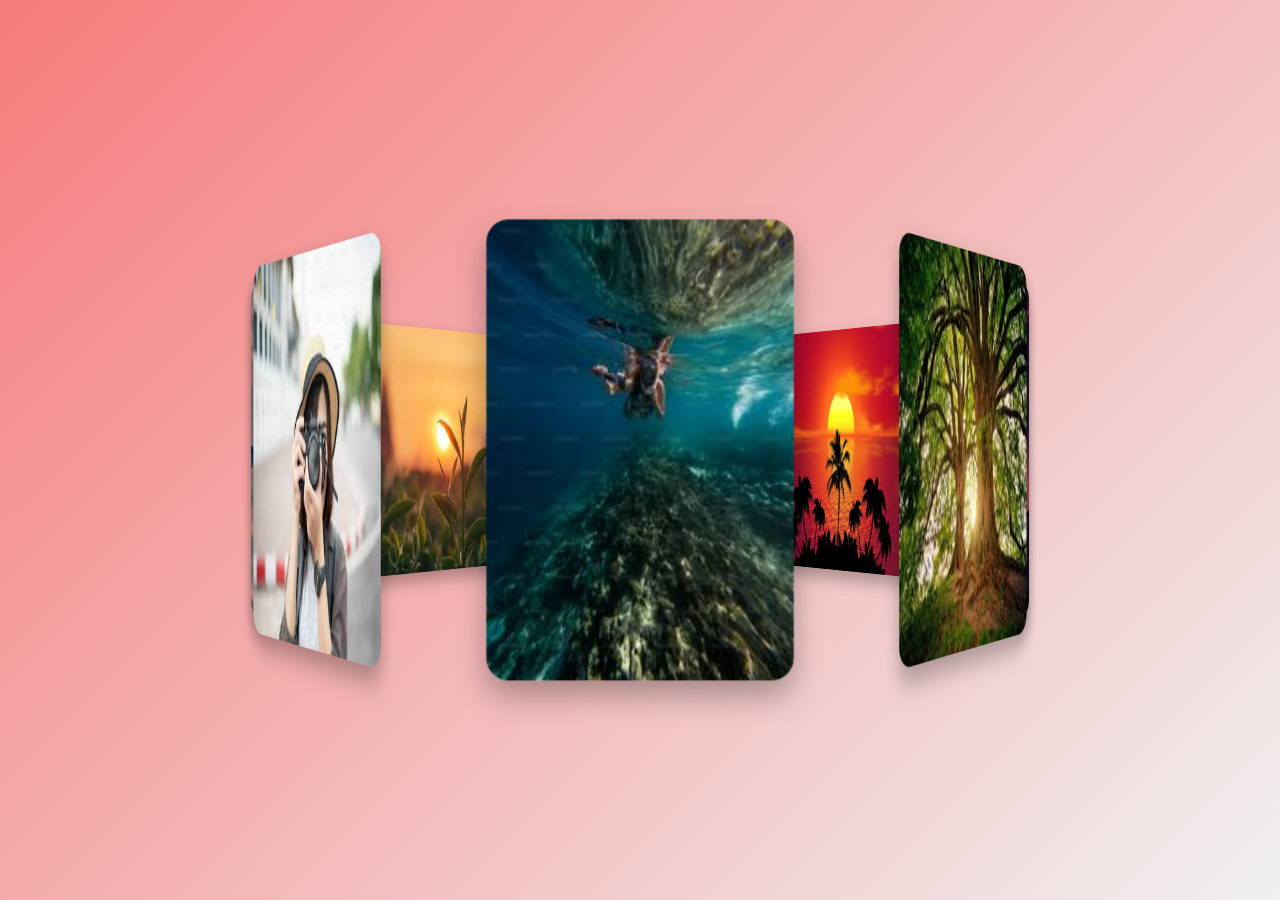
<file: projects/3dimg.html>
<!DOCTYPE html>
<html>
<head>
    <style>
        * {
            margin: 0;
            padding: 0;
            box-sizing: border-box;
        }

        body {
            display: flex;
            justify-content: center;
            align-items: center;
            height: 100vh;
            background: linear-gradient(135deg, #f77b7b, #f0f0f0);
        }

        .container {
            position: relative;
            width: 300px;
            height: 350px;
            perspective: 1000px;
        }

        .gallery {
            width: 100%;
            height: 100%;
            position: absolute;
            transform-style: preserve-3d;
            animation: rotate 20s infinite linear;
        }

        @keyframes rotate {
            from {
                transform: rotateY(0deg);
            }
            to {
                transform: rotateY(360deg);
            }
        }

        .gallery span {
            position: absolute;
            width: 200px;
            height: 300px;
            left: 50%;
            top: 50%;
            transform-origin: center;
            transform: translate(-50%, -50%) rotateY(calc(var(--i) * 45deg)) translateZ(350px);
            transition: transform 0.5s;
        }

        .gallery span img {
            width: 100%;
            height: 100%;
            border-radius: 15px;
            box-shadow: 0 10px 20px rgba(0, 0, 0, 0.3);
        }

        .gallery span:hover {
            transform: translate(-50%, -50%) rotateY(calc(var(--i) * 45deg)) translateZ(400px) scale(1.1);
        }

        /* responsive */
        @media (max-width: 768px) {
  .container {
    width: 250px;
    height: 300px;
  }

  .gallery span {
    width: 150px;
    height: 220px;
    transform: translate(-50%, -50%) rotateY(calc(var(--i) * 45deg)) translateZ(250px);
  }

  .gallery span:hover {
    transform: translate(-50%, -50%) rotateY(calc(var(--i) * 45deg)) translateZ(280px) scale(1.05);
  }
}

@media (max-width: 480px) {
  .container {
    width: 200px;
    height: 260px;
  }

  .gallery span {
    width: 120px;
    height: 180px;
    transform: translate(-50%, -50%) rotateY(calc(var(--i) * 45deg)) translateZ(200px);
  }

  .gallery span:hover {
    transform: translate(-50%, -50%) rotateY(calc(var(--i) * 45deg)) translateZ(230px) scale(1.05);
  }
}


    </style>
</head>
<body>

    <div class="container">
        <div class="gallery">
            <span style="--i:1;"><img src="../imgs/img1.jpeg" alt="Image 1"></span>
            <span style="--i:2;"><img src="../imgs/img2.jpeg" alt="Image 2"></span>
            <span style="--i:3;"><img src="../imgs/img3.jpeg" alt="Image 3"></span>
            <span style="--i:4;"><img src="../imgs/img4.webp" alt="Image 4"></span>
            <span style="--i:5;"><img src="../imgs/img5.jpeg" alt="Image 5"></span>
            <span style="--i:6;"><img src="../imgs/img6.jpeg" alt="Image 6"></span>
            <span style="--i:7;"><img src="../imgs/img7.jpeg" alt="Image 7"></span>
            <span style="--i:8;"><img src="../imgs/img8.jpeg" alt="Image 8"></span>
        </div>
    </div>

</body>
</html>
</file>
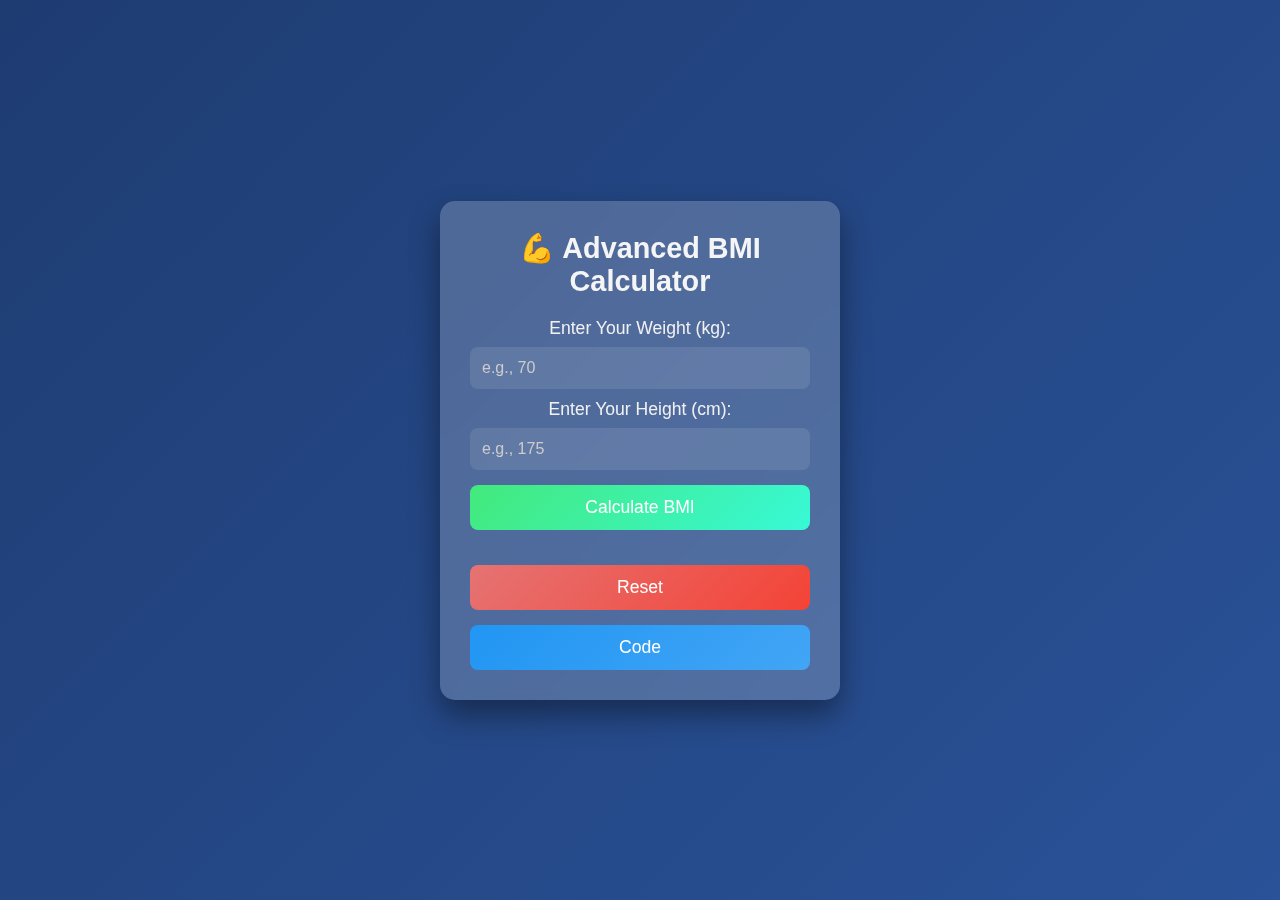
<file: projects/bmi.html>
<!DOCTYPE html>
<html lang="en">

<head>
    <meta charset="UTF-8">
    <meta name="viewport" content="width=device-width, initial-scale=1.0">
    <title>Advanced BMI Calculator</title>
    <style>
        /* Global Styles */
     /* Global Styles */
* {
    margin: 0;
    padding: 0;
    box-sizing: border-box;
    font-family: 'Arial', sans-serif;
}

body {
    height: 100vh;
    display: flex;
    justify-content: center;
    align-items: center;
    background: linear-gradient(135deg, #1e3c72, #2a5298);
}

/* Container */
.container {
    background: rgba(255, 255, 255, 0.2);
    backdrop-filter: blur(15px);
    border-radius: 15px;
    padding: 30px;
    width: 400px;
    box-shadow: 0 15px 30px rgba(0, 0, 0, 0.4);
    text-align: center;
    color: #f5f5f5;
}

/* Header */
h1 {
    margin-bottom: 20px;
    font-size: 1.8rem;
    color: #f5f5f5;
}

/* Form */
.bmi-form {
    margin-bottom: 20px;
}

label {
    font-size: 1.1rem;
    margin-top: 10px;
    display: block;
    color: #f1f1f1;
}

input {
    width: 100%;
    padding: 12px;
    margin-top: 8px;
    border: none;
    border-radius: 8px;
    background: rgba(255, 255, 255, 0.1);
    color: #fff;
    font-size: 1rem;
    outline: none;
    transition: all 0.3s ease;
}

input:focus {
    background: rgba(255, 255, 255, 0.2);
    box-shadow: 0 0 8px #64b5f6;
}

input::placeholder {
    color: #ccc;
}

/* Button */
.bmi-btn,
.reset-btn,
.goBackBtn,
.code-btn {
    width: 100%;
    padding: 12px;
    margin-top: 15px;
    border: none;
    border-radius: 8px;
    font-size: 1.1rem;
    cursor: pointer;
    transition: all 0.3s ease;
}

.bmi-btn {
    background: linear-gradient(135deg, #43e97b, #38f9d7);
    color: #fff;
}

.bmi-btn:hover {
    transform: translateY(-3px);
    background: linear-gradient(135deg, #38f9d7, #43e97b);
}

/* Reset Button */
.reset-btn {
    background: linear-gradient(135deg, #e57373, #f44336);
    color: #fff;
}

.reset-btn:hover {
    transform: translateY(-3px);
    background: linear-gradient(135deg, #ff6f61, #e53935);
}

/* Go Back Button */
.goBackBtn {
    background: linear-gradient(135deg, #3f51b5, #5c6bc0);
    color: white;
}

.goBackBtn:hover {
    background: linear-gradient(135deg, #5c6bc0, #3f51b5);
    transform: translateY(-3px);
}

/* Code Button */
.code-btn {
    background: linear-gradient(135deg, #2196f3, #42a5f5);
    color: white;
}

.code-btn:hover {
    background: linear-gradient(135deg, #64b5f6, #2196f3);
    transform: translateY(-3px);
}

/* Results */
.result-container {
    margin-top: 20px;
    padding: 20px;
    background: rgba(255, 255, 255, 0.1);
    border-radius: 10px;
    box-shadow: 0 8px 20px rgba(0, 0, 0, 0.3);
    display: none;
    opacity: 0;
    transition: opacity 0.5s ease-in-out;
}

.result {
    font-size: 1.5rem;
    margin-bottom: 10px;
    color: #fff;
}

.category {
    font-size: 1.2rem;
    font-weight: bold;
}

/* BMI Categories Colors */
.underweight {
    color: #ff9800;
}

.normal {
    color: #4caf50;
}

.overweight {
    color: #ffeb3b;
}

.obese {
    color: #f44336;
}

/* Fullscreen Overlay */
.overlay {
    position: fixed;
    top: 0;
    left: 0;
    width: 100%;
    height: 100%;
    background: rgba(0, 0, 0, 0.8);
    display: flex;
    justify-content: center;
    align-items: center;
    z-index: 999;
    display: none;
}

.popup {
    background: #0e0b20;
    padding: 30px;
    border-radius: 10px;
    box-shadow: 0 10px 30px rgba(0, 0, 0, 0.5);
    width: 80%;
    max-width: 700px;
    position: relative;
    color: #f5f5f5;
}

.close-btn {
    position: absolute;
    top: 10px;
    right: 10px;
    background: #f44336;
    color: white;
    border: none;
    padding: 10px 15px;
    cursor: pointer;
    border-radius: 5px;
    transition: background 0.3s ease;
}

.close-btn:hover {
    background: #e53935;
}

/* Code Block */
.code-block {
    background: #1f1f1f;
    color: #f1f1f1;
    padding: 15px;
    border-radius: 8px;
    margin-top: 10px;
    white-space: pre-wrap;
    max-height: 400px;
    overflow-y: auto;
    font-size: 0.9rem;
}

/* Copy Button */
.copy-btn {
    background: linear-gradient(135deg, #ff9800, #ffb74d);
    color: white;
    margin-left: 10px;
}

.copy-btn:hover {
    background: linear-gradient(135deg, #ffb74d, #ff9800);
}

/* Copy Message */
#copy-message {
    color: #4caf50;
    margin-top: 10px;
    display: none;
}

/* Responsive Design */
@media (max-width: 500px) {
    .container {
        width: 90%;
        padding: 20px;
    }

    .popup {
        width: 95%;
    }
}


/* Responsive Design */
@media (max-width: 768px) {
    .container {
        width: 90%;
        padding: 20px;
    }

    .bmi-form label,
    .bmi-form input,
    .bmi-btn,
    .reset-btn,
    .code-btn,
    .goBackBtn {
        font-size: 1rem;
    }

    .popup {
        width: 95%;
        padding: 20px;
    }

    .popup h2 {
        font-size: 1.2rem;
    }

    .code-block {
        font-size: 0.8rem;
        max-height: 300px;
    }

    .close-btn {
        padding: 8px 12px;
        font-size: 0.9rem;
    }

    .result {
        font-size: 1.2rem;
    }

    .category {
        font-size: 1rem;
    }
}

@media (max-width: 400px) {
    .bmi-btn,
    .reset-btn,
    .code-btn,
    .goBackBtn {
        padding: 10px;
    }

    .result-container {
        padding: 15px;
    }

    .container {
        padding: 15px;
    }

    .popup {
        padding: 15px;
    }

    .code-block {
        padding: 10px;
    }
}

    </style>
</head>

<body>

    <div class="container">
        <h1>💪 Advanced BMI Calculator</h1>
        <div class="bmi-form">
            <label for="weight">Enter Your Weight (kg):</label>
            <input type="number" id="weight" placeholder="e.g., 70" min="1">

            <label for="height">Enter Your Height (cm):</label>
            <input type="number" id="height" placeholder="e.g., 175" min="1">

            <button class="bmi-btn" onclick="calculateBMI()">Calculate BMI</button>
        </div>

        <div class="result-container" id="result-container">
            <div id="result" class="result">Your BMI will appear here...</div>
            <div id="category" class="category"></div>
        </div>

        <button class="reset-btn" onclick="resetForm()">Reset</button>
        <div>
           
            <button class="btn code-btn" onclick="event.stopPropagation(); showCodePopup('navbar')">Code</button>
       

        </div>
    </div>

    
 <!-- Fullscreen Overlay -->
 <div id="overlay" class="overlay">
    <div class="popup" id="popup">
        <button class="close-btn" onclick="closePopup()">Close</button>
        <div class="popup-content" id="popup-content"></div>
    </div>
</div>

    <script>
        // Calculate BMI and Show Result
        function calculateBMI() {
            const weight = parseFloat(document.getElementById('weight').value);
            const height = parseFloat(document.getElementById('height').value);

            if (!weight || !height || weight <= 0 || height <= 0) {
                alert('⚠️ Please enter valid positive values for weight and height.');
                return;
            }

            // BMI Calculation Formula
            const heightInMeters = height / 100;
            const bmi = (weight / (heightInMeters * heightInMeters)).toFixed(2);

            // Get Result Elements
            const resultContainer = document.getElementById('result-container');
            const result = document.getElementById('result');
            const category = document.getElementById('category');

            // Display BMI and Category
            result.innerHTML = `Your BMI: <strong>${bmi}</strong>`;
            resultContainer.style.display = 'block';
            setTimeout(() => resultContainer.style.opacity = '1', 100);

            // Determine BMI Category
            if (bmi < 18.5) {
                category.innerHTML = `⚠️ Underweight!`;
                category.className = 'category underweight';
            } else if (bmi >= 18.5 && bmi < 24.9) {
                category.innerHTML = `✅ Normal Weight!`;
                category.className = 'category normal';
            } else if (bmi >= 25 && bmi < 29.9) {
                category.innerHTML = `⚠️ Overweight!`;
                category.className = 'category overweight';
            } else {
                category.innerHTML = `⚠️ Obese!`;
                category.className = 'category obese';
            }
        }

        // Reset Form and Results
        function resetForm() {
            document.getElementById('weight').value = '';
            document.getElementById('height').value = '';
            const resultContainer = document.getElementById('result-container');
            resultContainer.style.opacity = '0';
            setTimeout(() => {
                resultContainer.style.display = 'none';
            }, 300);
        }
    </script>
<script>
    let codeSnippet = '';

    // Show Project Info in Fullscreen Overlay
    function showPopup(title, type) {
        let content = '';
        if (type === 'navbar') {
            content = `
                <h2>Project: ${title}</h2>
                <nav style="background: #333; padding: 10px;">
                    <a href="#" style="color: white; margin-right: 10px;">Home</a>
                    <a href="#" style="color: white; margin-right: 10px;">About</a>
                    <a href="#" style="color: white;">Contact</a>
                </nav>
                <p style="margin-top: 20px;">This is a simple navbar project using HTML and CSS.</p>
            `;
        }
        document.getElementById('popup-content').innerHTML = content;
        document.getElementById('overlay').style.display = 'flex';
    }

    // Show Code in Fullscreen Overlay with Copy Button
    function showCodePopup(type) {
        if (type === 'navbar') {
            codeSnippet = `
              <!DOCTYPE html>
<html lang="en">

<head>
    <meta charset="UTF-8">
    <meta name="viewport" content="width=device-width, initial-scale=1.0">
    <title>Advanced BMI Calculator</title>
    <style>
        /* Global Styles */
        * {
            margin: 0;
            padding: 0;
            box-sizing: border-box;
            font-family: 'Arial', sans-serif;
        }

        body {
            height: 100vh;
            display: flex;
            justify-content: center;
            align-items: center;
            background: linear-gradient(135deg, #1f4037, #99f2c8);
        }

        /* Container */
        .container {
            background: rgba(255, 255, 255, 0.15);
            backdrop-filter: blur(15px);
            border-radius: 15px;
            padding: 30px;
            width: 400px;
            box-shadow: 0 15px 30px rgba(0, 0, 0, 0.5);
            text-align: center;
            color: #fff;
        }

        /* Header */
        h1 {
            margin-bottom: 20px;
            font-size: 1.8rem;
        }

        /* Form */
        .bmi-form {
            margin-bottom: 20px;
        }

        label {
            font-size: 1.1rem;
            margin-top: 10px;
            display: block;
        }

        input {
            width: 100%;
            padding: 12px;
            margin-top: 8px;
            border: none;
            border-radius: 8px;
            background: rgba(255, 255, 255, 0.2);
            color: #fff;
            font-size: 1rem;
            outline: none;
            transition: all 0.3s ease;
        }

        input::placeholder {
            color: #ccc;
        }

        /* Button */
        button {
            width: 100%;
            padding: 12px;
            margin-top: 15px;
            background: linear-gradient(135deg, #43e97b, #38f9d7);
            border: none;
            border-radius: 8px;
            color: #fff;
            font-size: 1.1rem;
            cursor: pointer;
            transition: all 0.3s ease;
        }

        button:hover {
            transform: translateY(-3px);
            background: linear-gradient(135deg, #38f9d7, #43e97b);
        }

        /* Results */
        .result-container {
            margin-top: 20px;
            padding: 20px;
            background: rgba(255, 255, 255, 0.1);
            border-radius: 10px;
            box-shadow: 0 8px 20px rgba(0, 0, 0, 0.3);
            display: none;
            opacity: 0;
            transition: opacity 0.5s ease-in-out;
        }

        .result {
            font-size: 1.5rem;
            margin-bottom: 10px;
            color: #fff;
        }

        .category {
            font-size: 1.2rem;
            font-weight: bold;
        }

        /* BMI Categories Colors */
        .underweight {
            color: #ff9800;
        }

        .normal {
            color: #4caf50;
        }

        .overweight {
            color: #ffeb3b;
        }

        .obese {
            color: #f44336;
        }

        /* Reset Button */
        .reset-btn {
            margin-top: 15px;
            background: #ff4d4d;
        }

        .reset-btn:hover {
            background: #ff3333;
            transform: translateY(-3px);
        }

        /* Responsive Design */
        @media (max-width: 500px) {
            .container {
                width: 90%;
                padding: 20px;
            }
        }
    </style>
</head>

<body>

    <div class="container">
        <h1>💪 Advanced BMI Calculator</h1>
        <div class="bmi-form">
            <label for="weight">Enter Your Weight (kg):</label>
            <input type="number" id="weight" placeholder="e.g., 70" min="1">

            <label for="height">Enter Your Height (cm):</label>
            <input type="number" id="height" placeholder="e.g., 175" min="1">

            <button onclick="calculateBMI()">Calculate BMI</button>
        </div>

        <div class="result-container" id="result-container">
            <div id="result" class="result">Your BMI will appear here...</div>
            <div id="category" class="category"></div>
        </div>

        <button class="reset-btn" onclick="resetForm()">Reset</button>
    </div>

    

</body>

</html>

            
            `;
        }

        document.getElementById('popup-content').innerHTML = `
            <h2>Code for ${type}:</h2>
            <div class="code-block" id="code-block">${escapeHtml(codeSnippet)}</div>
            <button class="btn copy-btn" onclick="copyCode()">Copy</button>
            <div id="copy-message">Code copied successfully!</div>
        `;
        document.getElementById('overlay').style.display = 'flex';
    }

    // Copy Code to Clipboard
    function copyCode() {
        const codeBlock = document.getElementById('code-block');
        const textArea = document.createElement('textarea');
        textArea.value = codeSnippet.trim();
        document.body.appendChild(textArea);
        textArea.select();
        document.execCommand('copy');
        document.body.removeChild(textArea);
        document.getElementById('copy-message').style.display = 'block';
        setTimeout(() => {
            document.getElementById('copy-message').style.display = 'none';
        }, 1500);
    }

    // Close Popup
    function closePopup() {
        document.getElementById('overlay').style.display = 'none';
    }

    // Escape HTML content for safe display in code block
    function escapeHtml(unsafe) {
        return unsafe
            .replace(/&/g, "&amp;")
            .replace(/</g, "&lt;")
            .replace(/>/g, "&gt;")
            .replace(/"/g, "&quot;")
            .replace(/'/g, "&#039;");
    }
</script>


   
</body>

</html>
</file>
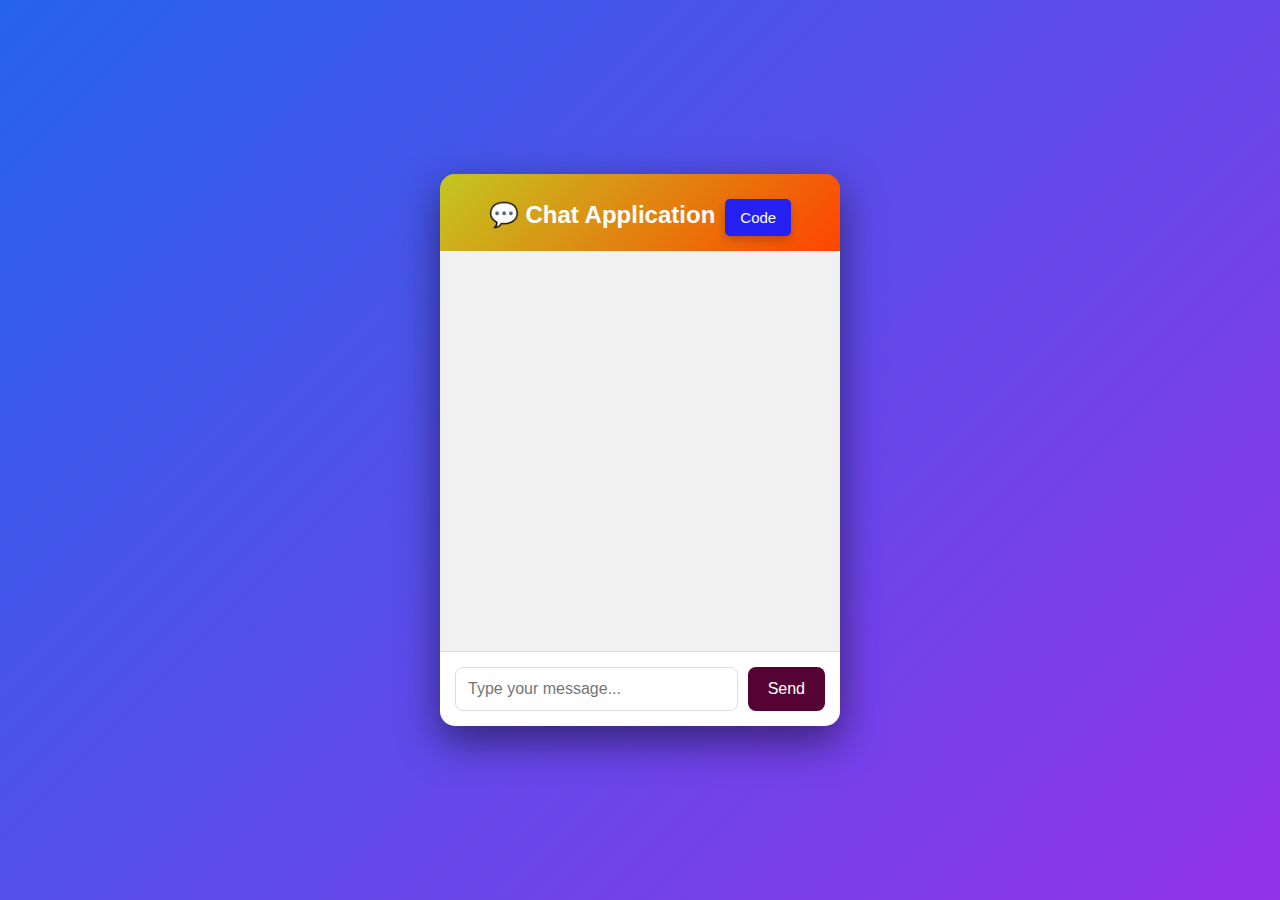
<file: projects/chatapp.html>
<!DOCTYPE html>
<html lang="en">

<head>
    <meta charset="UTF-8">
    <meta name="viewport" content="width=device-width, initial-scale=1.0">
    <title>Animated Chat Application</title>
    <style>
        /* Global Styles */
        * {
            margin: 0;
            padding: 0;
            box-sizing: border-box;
            font-family: 'Arial', sans-serif;
        }

        body {
            height: 100vh;
            display: flex;
            justify-content: center;
            align-items: center;
            background: linear-gradient(135deg, #2563eb, #9333ea);
        }

        /* Chat Container */
        .chat-container {
            width: 400px;
            background: rgba(255, 255, 255, 0.1);
            border-radius: 15px;
            overflow: hidden;
            box-shadow: 0 15px 40px rgba(0, 0, 0, 0.5);
        }

        /* Header */
        .chat-header {
            background: linear-gradient(135deg, #d0d406e1, #fe4400);
            padding: 15px;
            text-align: center;
            color: #fff;
            font-size: 1.5rem;
            font-weight: bold;
        }

        /* Chat Box */
        .chat-box {
            height: 400px;
            overflow-y: auto;
            padding: 15px;
            background: #f1f1f1;
        }

        /* Messages */
        .message {
            margin-bottom: 15px;
            max-width: 80%;
            padding: 12px;
            border-radius: 8px;
            animation: slideIn 0.3s ease-out;
        }

        .incoming {
            background: #d5b307;
            color: #333;
            align-self: flex-start;
            border-left: 5px solid #4caf50;
        }

        .outgoing {
            background: #060244;
            color: #fff;
            align-self: flex-end;
            border-right: 5px solid #ff9800;
        }

        /* Typing Animation */
        .typing {
            font-style: italic;
            color: #888;
            margin-top: 5px;
            display: none;
        }

        /* Chat Input */
        .chat-input-container {
            display: flex;
            padding: 15px;
            background: #fff;
            border-top: 1px solid #ddd;
        }

        input {
            flex: 1;
            padding: 12px;
            border: 1px solid #ddd;
            border-radius: 8px;
            font-size: 1rem;
            outline: none;
        }

        button {
            margin-left: 10px;
            padding: 12px 20px;
            background-color: #550334;
            border: none;
            border-radius: 8px;
            color: #fff;
            cursor: pointer;
            font-size: 1rem;
            transition: all 0.3s ease;
        }

        button:hover {
            transform: translateY(-3px);
            background: linear-gradient(135deg, #38f9d7, #43e97b);
        }

        /* Slide-In Animation */
        @keyframes slideIn {
            0% {
                transform: translateY(20px);
                opacity: 0;
            }

            100% {
                transform: translateY(0);
                opacity: 1;
            }
        }

        /* Responsive Design */
        @media (max-width: 500px) {
            .chat-container {
                width: 95%;
            }
        }

        
        
/* goback button */
.goBackBtn {
    
    background: #2521f3;
    color: white;
    padding: 10px 15px;
    border: none;
    border-radius: 5px;
            font-size: 15px;
            cursor: pointer;
            box-shadow: 0 4px 8px rgba(0, 0, 0, 0.2);
            transition: all 0.3s ease;
}

.goBackBtn:hover {
    background: #da0b72;
    transform: translateY(-3px);
}




        /* Fullscreen Overlay */
        .overlay {
            position: fixed;
            top: 0;
            left: 0;
            width: 100%;
            height: 100%;
            background: rgba(0, 0, 0, 0.7);
            display: flex;
            justify-content: center;
            align-items: center;
            z-index: 999;
            display: none;
        }
        .popup {
            background: white;
            padding: 30px;
            border-radius: 10px;
            box-shadow: 0 10px 30px rgba(0, 0, 0, 0.3);
            width: 80%;
            max-width: 700px;
            position: relative;
        }
        .close-btn {
            position: absolute;
            top: 10px;
            right: 10px;
            background: #f44336;
            color: white;
            border: none;
            padding: 10px 15px;
            cursor: pointer;
            border-radius: 5px;
        }
        .code-block {
            background: #0e0b20;
            color: #f1f1f1;
            padding: 15px;
            border-radius: 8px;
            margin-top: 10px;
            white-space: pre-wrap;
            max-height: 400px;
            overflow-y: auto;
        }
        .btn {
            margin-top: 10px;
            padding: 10px 15px;
            border: none;
            border-radius: 5px;
            cursor: pointer;
        }
        .view-btn {
            background: #4caf50;
            color: white;
        }
        .code-btn {
            
            background: #2521f3;
            color: white;
            padding: 10px 15px;
            border: none;
            border-radius: 5px;
            font-size: 15px;
            cursor: pointer;
            box-shadow: 0 4px 8px rgba(0, 0, 0, 0.2);
            transition: all 0.3s ease;
        }

        .code-btn:hover {
            background: #da0b72;
            transform: translateY(-3px);
        }
        
        .copy-btn {
            background: #ff9800;
            color: white;
            margin-left: 10px;
        }
        #copy-message {
            color: #4caf50;
            margin-top: 10px;
            display: none;
        }



        /* Responsive Design */
@media (max-width: 768px) {
    .chat-container {
        width: 90%;
        height: 90vh;
        flex-direction: column;
    }

    .chat-header {
        font-size: 1.2rem;
        padding: 10px;
    }

    .chat-box {
        height: 60vh;
        padding: 10px;
        font-size: 0.9rem;
    }

    .chat-input-container {
        flex-direction: column;
        gap: 10px;
    }

    .chat-input-container input {
        width: 100%;
    }

    .chat-input-container button {
        width: 100%;
    }

    .popup {
        width: 95%;
        padding: 20px;
    }

    .code-block {
        font-size: 0.85rem;
        padding: 10px;
    }

    .btn, .copy-btn, .code-btn, .close-btn {
        width: 100%;
        margin-top: 10px;
    }
}

@media (max-width: 480px) {
    .chat-header {
        font-size: 1rem;
    }

    .message {
        font-size: 0.85rem;
    }

    .popup h2 {
        font-size: 1rem;
    }
}

    </style>
</head>

<body>

    <div class="chat-container">
        <!-- Chat Header -->
           
            <div class="chat-header"> 💬 Chat Application<button class="btn code-btn" onclick="event.stopPropagation(); showCodePopup('navbar')">Code</button>
            </div>

<!-- Fullscreen Overlay -->
<div id="overlay" class="overlay">
    <div class="popup" id="popup">
        <button class="close-btn" onclick="closePopup()">❌</button>
        <div class="popup-content" id="popup-content"></div>
    </div>
</div>

        <!-- Chat Box -->
        <div class="chat-box" id="chat-box"></div>

        <!-- Typing Indicator -->
        <div class="typing" id="typing">User is typing...</div>

        <!-- Chat Input -->
        <div class="chat-input-container">
            <input type="text" id="message-input" placeholder="Type your message..." oninput="showTyping()">
            <button onclick="sendMessage()">Send</button>
        </div>
    </div>

   <script>
            const chatBox = document.getElementById('chat-box');
        const messageInput = document.getElementById('message-input');
        const typingIndicator = document.getElementById('typing');
        let isTyping = false;

        // Show Typing Animation
        function showTyping() {
            if (!isTyping) {
                typingIndicator.style.display = 'block';
                isTyping = true;

                setTimeout(() => {
                    typingIndicator.style.display = 'none';
                    isTyping = false;
                }, 1000);
            }
        }

        // Send Message
        function sendMessage() {
            const message = messageInput.value.trim().toLowerCase(); // Convert to lowercase for case insensitivity
            if (message === '') {
                alert('⚠️ Please type a message!');
                return;
            }

            // Add User's Message
            addMessage(message, 'outgoing');

            // Clear Input
            messageInput.value = '';

            // Simulate Bot Reply
            setTimeout(() => {
                showTyping();
                const botReply = getBotResponse(message);
                addMessage(botReply, 'incoming');
            }, 1000);
        }

        // Get Bot Response Based on User Input
        function getBotResponse(message) {
            if (message === 'hi' || message === 'hello') {
                return '👋 Hi! How can I assist you today?';
            } 
            else if (message === 'how are you' || message === 'h r u') {
                return '😊 I\'m good! How about you?';
            } 
            else if (message === 'what is your name') {
                return '🤖 I am ChatBot, your virtual assistant!';
            } 
            else if (message === 'bye' || message === 'goodbye') {
                return '👋 Goodbye! Have a great day!';
            }
            else if (message === 'what can you do') {
                return '💡 I can chat with you, answer basic questions, and assist with your queries.';
            }
            else {
                // Default response for unknown inputs
                return '🤔 Sorry, I didn\'t understand that. Can you ask something else?';
            }
        }

        // Add Message to Chat Box
        function addMessage(message, type) {
            const messageDiv = document.createElement('div');
            messageDiv.className = `message ${type}`;
            messageDiv.innerHTML = message;

            // Append Message
            chatBox.appendChild(messageDiv);

            // Auto Scroll to Bottom
            chatBox.scrollTop = chatBox.scrollHeight;
        }

   </script>
   <script>
    let codeSnippet = '';

    // Show Project Info in Fullscreen Overlay
    function showPopup(title, type) {
        let content = '';
        if (type === 'navbar') {
            content = `
                <h2>Project: ${title}</h2>
                <nav style="background: #333; padding: 10px;">
                    <a href="#" style="color: white; margin-right: 10px;">Home</a>
                    <a href="#" style="color: white; margin-right: 10px;">About</a>
                    <a href="#" style="color: white;">Contact</a>
                </nav>
                <p style="margin-top: 20px;">This is a simple navbar project using HTML and CSS.</p>
            `;
        }
        document.getElementById('popup-content').innerHTML = content;
        document.getElementById('overlay').style.display = 'flex';
    }

    // Show Code in Fullscreen Overlay with Copy Button
    function showCodePopup(type) {
        if (type === 'navbar') {
            codeSnippet = `
             <!DOCTYPE html>
<html lang="en">

<head>
    <meta charset="UTF-8">
    <meta name="viewport" content="width=device-width, initial-scale=1.0">
    <title>Animated Chat Application</title>
    <style>
        /* Global Styles */
        * {
            margin: 0;
            padding: 0;
            box-sizing: border-box;
            font-family: 'Arial', sans-serif;
        }

        body {
            height: 100vh;
            display: flex;
            justify-content: center;
            align-items: center;
            background: linear-gradient(135deg, #1e3c72, #2a5298);
        }

        /* Chat Container */
        .chat-container {
            width: 400px;
            background: rgba(255, 255, 255, 0.1);
            border-radius: 15px;
            overflow: hidden;
            box-shadow: 0 15px 40px rgba(0, 0, 0, 0.5);
        }

        /* Header */
        .chat-header {
            background: linear-gradient(135deg, #4facfe, #00f2fe);
            padding: 15px;
            text-align: center;
            color: #fff;
            font-size: 1.5rem;
            font-weight: bold;
        }

        /* Chat Box */
        .chat-box {
            height: 400px;
            overflow-y: auto;
            padding: 15px;
            background: #f1f1f1;
        }

        /* Messages */
        .message {
            margin-bottom: 15px;
            max-width: 80%;
            padding: 12px;
            border-radius: 8px;
            animation: slideIn 0.3s ease-out;
        }

        .incoming {
            background: #fff;
            color: #333;
            align-self: flex-start;
            border-left: 5px solid #4caf50;
        }

        .outgoing {
            background: #4facfe;
            color: #fff;
            align-self: flex-end;
            border-right: 5px solid #ff9800;
        }

        /* Typing Animation */
        .typing {
            font-style: italic;
            color: #888;
            margin-top: 5px;
            display: none;
        }

        /* Chat Input */
        .chat-input-container {
            display: flex;
            padding: 15px;
            background: #fff;
            border-top: 1px solid #ddd;
        }

        input {
            flex: 1;
            padding: 12px;
            border: 1px solid #ddd;
            border-radius: 8px;
            font-size: 1rem;
            outline: none;
        }

        button {
            margin-left: 10px;
            padding: 12px 20px;
            background: linear-gradient(135deg, #43e97b, #38f9d7);
            border: none;
            border-radius: 8px;
            color: #fff;
            cursor: pointer;
            font-size: 1rem;
            transition: all 0.3s ease;
        }

        button:hover {
            transform: translateY(-3px);
            background: linear-gradient(135deg, #38f9d7, #43e97b);
        }

        /* Slide-In Animation */
        @keyframes slideIn {
            0% {
                transform: translateY(20px);
                opacity: 0;
            }

            100% {
                transform: translateY(0);
                opacity: 1;
            }
        }

        /* Responsive Design */
        @media (max-width: 500px) {
            .chat-container {
                width: 95%;
            }
        }
    </style>
</head>

<body>

    <div class="chat-container">
        <!-- Chat Header -->
        <div class="chat-header">💬 Chat Application</div>

        <!-- Chat Box -->
        <div class="chat-box" id="chat-box"></div>

        <!-- Typing Indicator -->
        <div class="typing" id="typing">User is typing...</div>

        <!-- Chat Input -->
        <div class="chat-input-container">
            <input type="text" id="message-input" placeholder="Type your message..." oninput="showTyping()">
            <button onclick="sendMessage()">Send</button>
        </div>
    </div>

   

</body>

</html>


            
            `;
        }

        document.getElementById('popup-content').innerHTML = `
            <h2>Code for ${type}:</h2>
            <div class="code-block" id="code-block">${escapeHtml(codeSnippet)}</div>
            <button class="btn copy-btn" onclick="copyCode()">Copy</button>
            <div id="copy-message">Code copied successfully!</div>
        `;
        document.getElementById('overlay').style.display = 'flex';
    }

    // Copy Code to Clipboard
    function copyCode() {
        const codeBlock = document.getElementById('code-block');
        const textArea = document.createElement('textarea');
        textArea.value = codeSnippet.trim();
        document.body.appendChild(textArea);
        textArea.select();
        document.execCommand('copy');
        document.body.removeChild(textArea);
        document.getElementById('copy-message').style.display = 'block';
        setTimeout(() => {
            document.getElementById('copy-message').style.display = 'none';
        }, 1500);
    }

    // Close Popup
    function closePopup() {
        document.getElementById('overlay').style.display = 'none';
    }

    // Escape HTML content for safe display in code block
    function escapeHtml(unsafe) {
        return unsafe
            .replace(/&/g, "&amp;")
            .replace(/</g, "&lt;")
            .replace(/>/g, "&gt;")
            .replace(/"/g, "&quot;")
            .replace(/'/g, "&#039;");
    }
</script>


    <script>
        function goBack() {
            window.history.back();
        }
    </script>

</body>

</html>
</file>
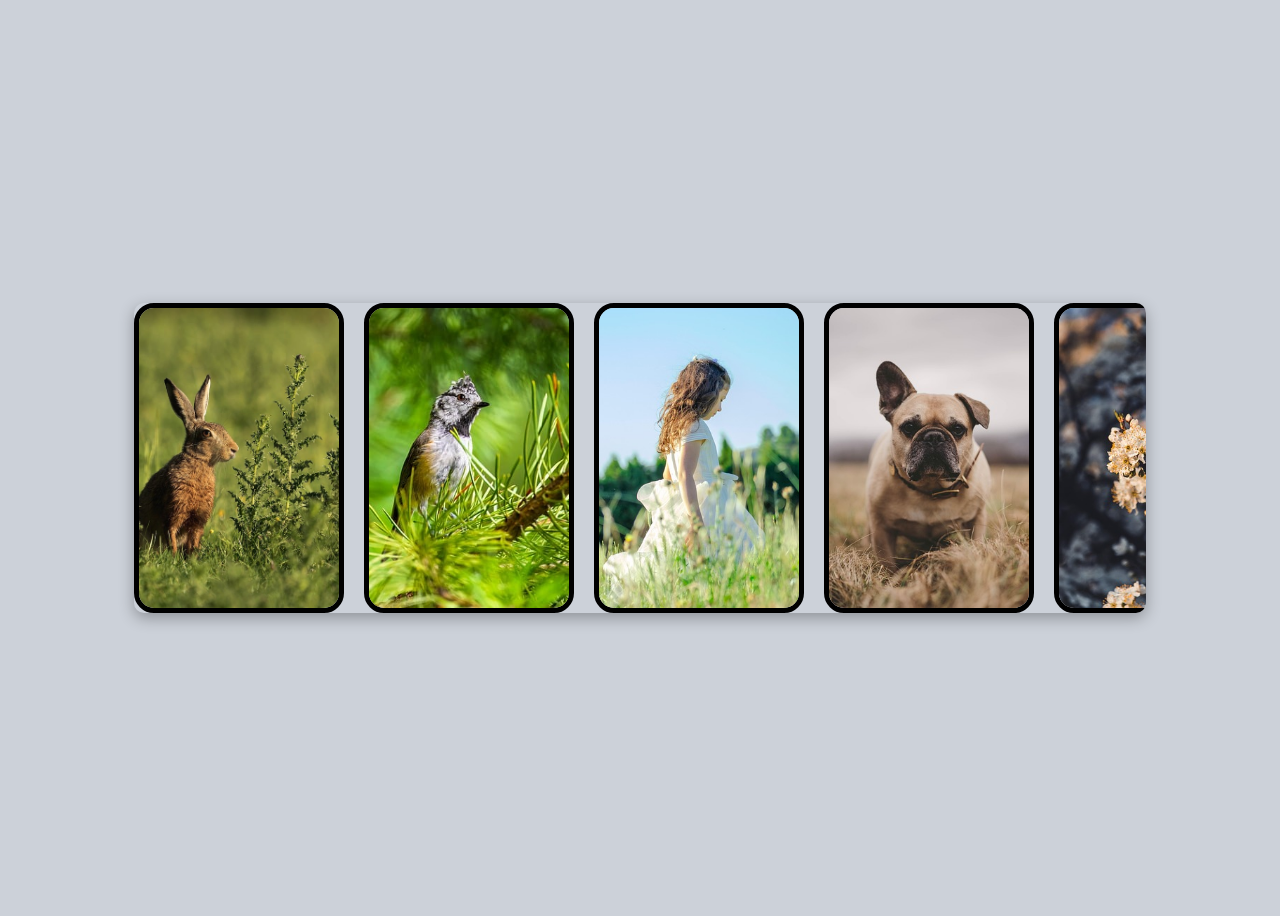
<file: projects/corosal.html>
<!DOCTYPE html>
<html lang="en">
<head>
    <meta charset="UTF-8">
    <meta name="viewport" content="width=device-width, initial-scale=1.0">
    <title>Infinite Carousel</title>
    <style>
        body {
            display: flex;
            justify-content: center;
            align-items: center;
            height: 100vh;
            background-color: #ccd1d9;
            overflow: hidden;
        }
        .carousel {
            overflow: hidden;
            width: 80%;
            display: flex;
            border-radius: 10px;
            box-shadow: 0 5px 15px rgba(0,0,0,0.3);
            position: relative;
        }
        .image-container {
            display: flex;
            width: max-content;
            animation: scroll 350s linear infinite;
        }
        .image-container img {
            border: 5px solid black;
            width: 200px;
            height: 300px;
            object-fit: cover;
            border-radius: 20px;
            margin-right: 20px; /* Added gap between images */
        }
        @keyframes scroll {
            from {
                transform: translateX(0);
            }
            to {
                transform: translateX(-50%);
            }
        }

        @media (max-width: 1024px) {
    .image-container img {
        width: 160px;
        margin-right: 16px;
    }
}

@media (max-width: 768px) {
    .image-container img {
        width: 120px;
        margin-right: 12px;
    }
}

@media (max-width: 480px) {
    .image-container img {
        width: 100px;
        margin-right: 10px;
    }
}

    </style>
</head>
<body>
    <div class="carousel">
        <div class="image-container">
            <img src="../imgs/c1.jpg" alt="Image 1">
            <img src="../imgs/c2.jpg" alt="Image 2">
            <img src="../imgs/c3.jpg" alt="Image 3">
            <img src="../imgs/c4.jpg" alt="Image 4">
            <img src="../imgs/c5.jpg" alt="Image 5">
            <img src="../imgs/c6.jpg" alt="Image 6">
            <img src="../imgs/c7.jpg" alt="Image 7">
            <img src="../imgs/c8.jpg" alt="Image 8">
            <img src="../imgs/c9.jpg" alt="Image 9">
            <img src="../imgs/c10.jpg" alt="Image 10">
        </div>
    </div>
    <script>
        document.addEventListener("DOMContentLoaded", function () {
            const container = document.querySelector(".image-container");
            const images = Array.from(document.querySelectorAll(".image-container img"));
            
            // Clone images 10 times for a perfect loop
            for (let i = 0; i < 50; i++) {
                images.forEach(img => {
                    let clone = img.cloneNode(true);
                    container.appendChild(clone);
                });
            }
        });
    </script>
</body>
</html>
</file>
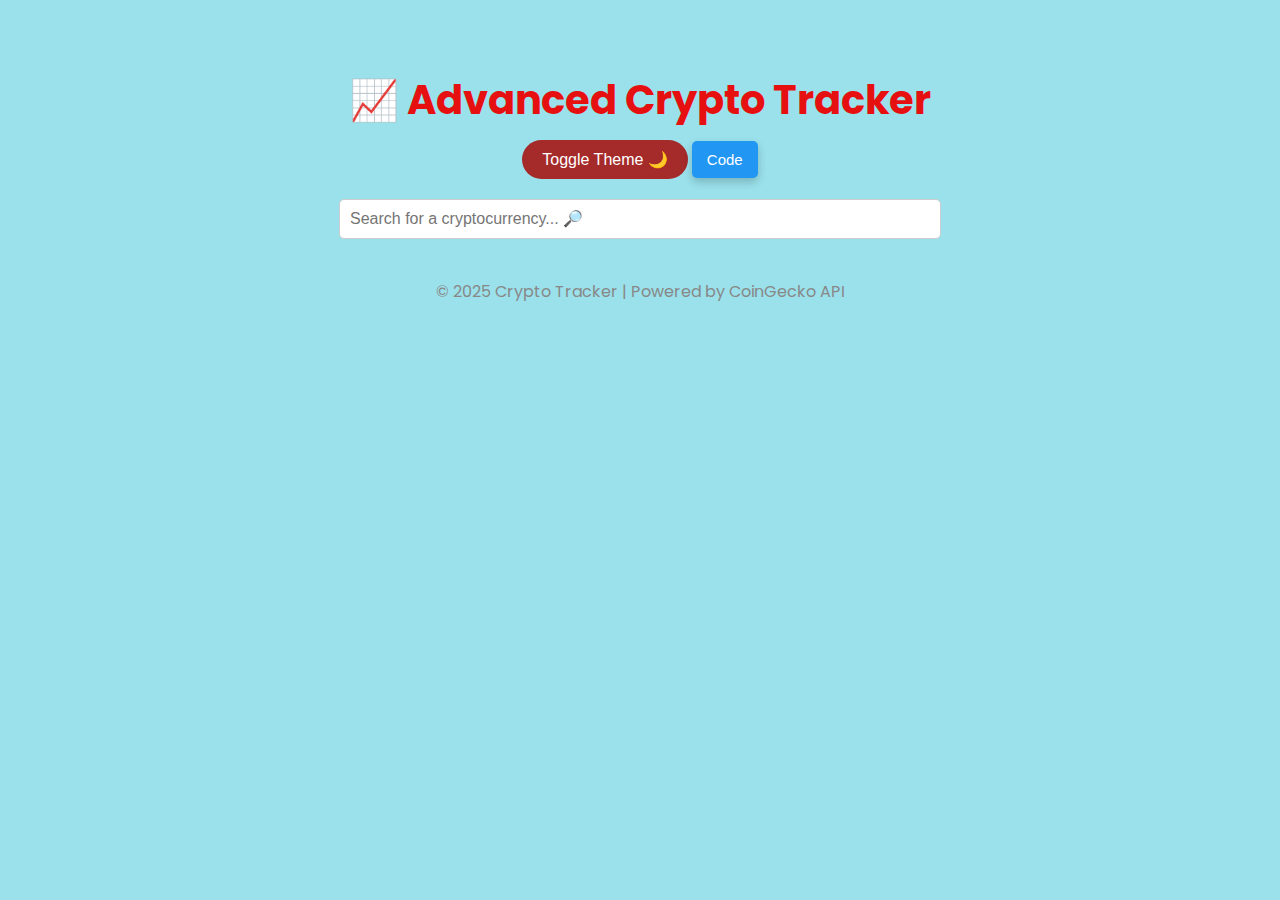
<file: projects/crypto.html>
<!DOCTYPE html>
<html lang="en">

<head>
    <meta charset="UTF-8">
    <meta name="viewport" content="width=device-width, initial-scale=1.0">
    <title>Advanced Cryptocurrency Tracker</title>
    <link rel="stylesheet" href="https://fonts.googleapis.com/css2?family=Poppins:wght@300;400;700&display=swap">
    <style>
        :root {
            --bg-color: #62d0e0a4;
            --text-color: #333;
            --card-bg: #fff;
            --primary-color: #4caf50;
        }

        [data-theme="dark"] {
            --bg-color: #121212;
            --text-color: #f5f5f5;
            --card-bg: #1e1e1e;
            --primary-color: #ff9800;
        }

        * {
            margin: 0;
            padding: 0;
            box-sizing: border-box;
        }

        body {
            font-family: 'Poppins', sans-serif;
            background-color: var(--bg-color);
            color: var(--text-color);
            transition: background 0.3s, color 0.3s;
        }

        .container {
            max-width: 900px;
            margin: 50px auto;
            padding: 20px;
        }

        header {
            text-align: center;
            margin-bottom: 20px;
        }

        header h1 {
            font-size: 2.5rem;
           color: rgb(230, 16, 16);
        }

        .theme-btn {
            background: brown;
            color: #fff;
            padding: 10px 20px;
            border: none;
            border-radius: 25px;
            cursor: pointer;
            font-size: 1rem;
            margin-top: 10px;
        }

        .theme-btn:hover {
            background: #ebf311;
        }

        .search-container {
            margin-bottom: 20px;
            text-align: center;
        }

        #search-input {
            width: 70%;
            padding: 10px;
            border-radius: 5px;
            border: 1px solid #ccc;
            font-size: 1rem;
        }

        .crypto-container {
            display: grid;
            grid-template-columns: repeat(auto-fit, minmax(250px, 1fr));
            gap: 20px;
        }

        .crypto-card {
            background-color: var(--card-bg);
            padding: 20px;
            border-radius: 12px;
            box-shadow: 0 5px 15px rgba(0, 0, 0, 0.1);
            transition: transform 0.3s;
        }

        .crypto-card:hover {
            transform: translateY(-5px);
        }

        .crypto-card h2 {
            color: rgb(235, 8, 27);
        }

        .price {
            font-size: 1.5rem;
            margin-top: 10px;
        }

        .change {
            font-size: 1rem;
            margin-top: 5px;
        }

        .favorite-btn {
            background-color: purple;
            color: #fff;
            padding: 5px 15px;
            border: none;
            border-radius: 20px;
            margin-top: 10px;
            cursor: pointer;
        }

        .favorite-btn:hover {
            background-color: #ff5722;
        }

        footer {
            margin-top: 20px;
            text-align: center;
            color: #888;
        }

        @media (max-width: 768px) {
            #search-input {
                width: 100%;
            }
        }

     
        
        /* Fullscreen Overlay */
        .overlay {
            position: fixed;
            top: 0;
            left: 0;
            width: 100%;
            height: 100%;
            background: rgba(0, 0, 0, 0.7);
            display: flex;
            justify-content: center;
            align-items: center;
            z-index: 999;
            display: none;
        }
        .popup {
            background: white;
            padding: 30px;
            border-radius: 10px;
            box-shadow: 0 10px 30px rgba(0, 0, 0, 0.3);
            width: 80%;
            max-width: 700px;
            position: relative;
        }
        .close-btn {
            position: absolute;
            top: 10px;
            right: 10px;
            background: #f44336;
            color: white;
            border: none;
            padding: 10px 15px;
            cursor: pointer;
            border-radius: 5px;
        }
        .code-block {
            background: #0e0b20;
            color: #f1f1f1;
            padding: 15px;
            border-radius: 8px;
            margin-top: 10px;
            white-space: pre-wrap;
            max-height: 400px;
            overflow-y: auto;
        }
        .btn {
            margin-top: 10px;
            padding: 10px 15px;
            border: none;
            border-radius: 5px;
            cursor: pointer;
        }
        .view-btn {
            background: #ad4caf;
            color: white;
        }
        .code-btn {
            
            background: #2196f3;
            color: white;
            padding: 10px 15px;
            border: none;
            border-radius: 5px;
            font-size: 15px;
            cursor: pointer;
            box-shadow: 0 4px 8px rgba(0, 0, 0, 0.2);
            transition: all 0.3s ease;
        }

        .code-btn:hover {
            background: #da0b72;
            transform: translateY(-3px);
        }
        
        .copy-btn {
            background: #ff9800;
            color: white;
            margin-left: 10px;
        }
        #copy-message {
            color: #4caf50;
            margin-top: 10px;
            display: none;
        }

        @media (max-width: 768px) {
    .container {
        padding: 10px;
        margin: 20px auto;
    }

    header h1 {
        font-size: 1.8rem;
    }

    .theme-btn,
    .code-btn {
        width: 100%;
        margin-top: 10px;
        font-size: 0.95rem;
    }

    .search-container {
        padding: 0 10px;
    }

    #search-input {
        width: 100%;
        font-size: 0.95rem;
    }

    .crypto-container {
        grid-template-columns: repeat(auto-fit, minmax(200px, 1fr));
        gap: 15px;
    }

    .crypto-card {
        padding: 15px;
    }

    .crypto-card h2 {
        font-size: 1.1rem;
    }

    .price {
        font-size: 1.2rem;
    }

    .change {
        font-size: 0.9rem;
    }

    .favorite-btn {
        width: 100%;
        padding: 8px;
        font-size: 0.9rem;
    }

    .popup {
        width: 95%;
        padding: 20px;
    }

    .code-block {
        font-size: 0.85rem;
        max-height: 300px;
    }

    .copy-btn,
    .close-btn {
        width: 100%;
        font-size: 0.95rem;
        margin-top: 10px;
    }

    .btn {
        width: 100%;
        font-size: 0.95rem;
    }
}

    </style>
</head>

<body>
    <div class="container">
        
        <!-- Header Section -->
        <header>
           
                
<h1>📈 Advanced Crypto Tracker</h1>
 <button class="theme-btn" onclick="toggleTheme()">
            Toggle Theme 🌙</button>
            <button class="btn code-btn" onclick="event.stopPropagation(); showCodePopup('navbar')">Code</button>
        </header>

           
 <!-- Fullscreen Overlay -->
 <div id="overlay" class="overlay">
    <div class="popup" id="popup">
        <button class="close-btn" onclick="closePopup()">Close</button>
        <div class="popup-content" id="popup-content"></div>
    </div>
</div>

        <!-- Search Section -->
        <div class="search-container">
            <input type="text" id="search-input" placeholder="Search for a cryptocurrency... 🔎">
        </div>

        <!-- Crypto Cards Section -->
        <div id="crypto-container" class="crypto-container">
            <!-- Crypto Cards will be inserted here dynamically -->
        </div>

        <!-- Footer -->
        <footer>
            <p>© 2025 Crypto Tracker | Powered by CoinGecko API</p>
        </footer>
    </div>

    <script>
        const apiUrl = 'https://api.coingecko.com/api/v3/coins/markets?vs_currency=usd';
        const cryptoContainer = document.getElementById('crypto-container');
        const searchInput = document.getElementById('search-input');

        // Theme Toggle
        function toggleTheme() {
            const currentTheme = document.documentElement.getAttribute('data-theme');
            if (currentTheme === 'dark') {
                document.documentElement.setAttribute('data-theme', 'light');
            } else {
                document.documentElement.setAttribute('data-theme', 'dark');
            }
        }

        // Fetch Crypto Data
        async function fetchCryptoData() {
            try {
                const response = await fetch(apiUrl);
                const data = await response.json();
                displayCrypto(data);
            } catch (error) {
                console.error('Error fetching crypto data:', error);
            }
        }

        // Display Crypto Data in Cards
        function displayCrypto(data) {
            cryptoContainer.innerHTML = '';
            data.forEach(crypto => {
                const { id, name, symbol, current_price, price_change_percentage_24h, image } = crypto;
                const priceColor = price_change_percentage_24h > 0 ? 'green' : 'red';

                cryptoContainer.innerHTML += `
                <div class="crypto-card">
                    <h2>${name} (${symbol.toUpperCase()})</h2>
                    <img src="${image}" alt="${name}" width="50">
                    <p class="price">$${current_price.toFixed(2)}</p>
                    <p class="change" style="color: ${priceColor};">
                        ${price_change_percentage_24h.toFixed(2)}% (24h)
                    </p>
                    <button class="favorite-btn" onclick="addToFavorites('${id}', '${name}')">❤️ Add to Favorites</button>
                </div>`;
            });
        }

        // Add to Favorites
        function addToFavorites(id, name) {
            alert(`${name} added to your favorites! ❤️`);
        }

        // Search Crypto Functionality
        searchInput.addEventListener('input', () => {
            const searchValue = searchInput.value.toLowerCase();
            const cryptoCards = document.querySelectorAll('.crypto-card');

            cryptoCards.forEach(card => {
                const cryptoName = card.querySelector('h2').innerText.toLowerCase();
                if (cryptoName.includes(searchValue)) {
                    card.style.display = 'block';
                } else {
                    card.style.display = 'none';
                }
            });
        });

        // Auto Refresh Crypto Prices
        setInterval(fetchCryptoData, 10000); // Refresh every 10 seconds

        // Initial Fetch
        fetchCryptoData();
    </script>

<script>
    let codeSnippet = '';

    // Show Project Info in Fullscreen Overlay
    function showPopup(title, type) {
        let content = '';
        if (type === 'navbar') {
            content = `
                <h2>Project: ${title}</h2>
                <nav style="background: #333; padding: 10px;">
                    <a href="#" style="color: white; margin-right: 10px;">Home</a>
                    <a href="#" style="color: white; margin-right: 10px;">About</a>
                    <a href="#" style="color: white;">Contact</a>
                </nav>
                <p style="margin-top: 20px;">This is a simple navbar project using HTML and CSS.</p>
            `;
        }
        document.getElementById('popup-content').innerHTML = content;
        document.getElementById('overlay').style.display = 'flex';
    }

    // Show Code in Fullscreen Overlay with Copy Button
    function showCodePopup(type) {
        if (type === 'navbar') {
            codeSnippet = `
              <!DOCTYPE html>
<html lang="en">

<head>
    <meta charset="UTF-8">
    <meta name="viewport" content="width=device-width, initial-scale=1.0">
    <title>Advanced BMI Calculator</title>
    <style>
        /* Global Styles */
        * {
            margin: 0;
            padding: 0;
            box-sizing: border-box;
            font-family: 'Arial', sans-serif;
        }

        body {
            height: 100vh;
            display: flex;
            justify-content: center;
            align-items: center;
            background: linear-gradient(135deg, #1f4037, #99f2c8);
        }

        /* Container */
        .container {
            background: rgba(255, 255, 255, 0.15);
            backdrop-filter: blur(15px);
            border-radius: 15px;
            padding: 30px;
            width: 400px;
            box-shadow: 0 15px 30px rgba(0, 0, 0, 0.5);
            text-align: center;
            color: #fff;
        }

        /* Header */
        h1 {
            margin-bottom: 20px;
            font-size: 1.8rem;
        }

        /* Form */
        .bmi-form {
            margin-bottom: 20px;
        }

        label {
            font-size: 1.1rem;
            margin-top: 10px;
            display: block;
        }

        input {
            width: 100%;
            padding: 12px;
            margin-top: 8px;
            border: none;
            border-radius: 8px;
            background: rgba(255, 255, 255, 0.2);
            color: #fff;
            font-size: 1rem;
            outline: none;
            transition: all 0.3s ease;
        }

        input::placeholder {
            color: #ccc;
        }

        /* Button */
        button {
            width: 100%;
            padding: 12px;
            margin-top: 15px;
            background: linear-gradient(135deg, #43e97b, #38f9d7);
            border: none;
            border-radius: 8px;
            color: #fff;
            font-size: 1.1rem;
            cursor: pointer;
            transition: all 0.3s ease;
        }

        button:hover {
            transform: translateY(-3px);
            background: linear-gradient(135deg, #38f9d7, #43e97b);
        }

        /* Results */
        .result-container {
            margin-top: 20px;
            padding: 20px;
            background: rgba(255, 255, 255, 0.1);
            border-radius: 10px;
            box-shadow: 0 8px 20px rgba(0, 0, 0, 0.3);
            display: none;
            opacity: 0;
            transition: opacity 0.5s ease-in-out;
        }

        .result {
            font-size: 1.5rem;
            margin-bottom: 10px;
            color: #fff;
        }

        .category {
            font-size: 1.2rem;
            font-weight: bold;
        }

        /* BMI Categories Colors */
        .underweight {
            color: #ff9800;
        }

        .normal {
            color: #4caf50;
        }

        .overweight {
            color: #ffeb3b;
        }

        .obese {
            color: #f44336;
        }

        /* Reset Button */
        .reset-btn {
            margin-top: 15px;
            background: #ff4d4d;
        }

        .reset-btn:hover {
            background: #ff3333;
            transform: translateY(-3px);
        }

        /* Responsive Design */
        @media (max-width: 500px) {
            .container {
                width: 90%;
                padding: 20px;
            }
        }
    </style>
</head>

<body>

    <div class="container">
        <h1>💪 Advanced BMI Calculator</h1>
        <div class="bmi-form">
            <label for="weight">Enter Your Weight (kg):</label>
            <input type="number" id="weight" placeholder="e.g., 70" min="1">

            <label for="height">Enter Your Height (cm):</label>
            <input type="number" id="height" placeholder="e.g., 175" min="1">

            <button onclick="calculateBMI()">Calculate BMI</button>
        </div>

        <div class="result-container" id="result-container">
            <div id="result" class="result">Your BMI will appear here...</div>
            <div id="category" class="category"></div>
        </div>

        <button class="reset-btn" onclick="resetForm()">Reset</button>
    </div>

    

</body>

</html>

            
            `;
        }

        document.getElementById('popup-content').innerHTML = `
            <h2>Code for ${type}:</h2>
            <div class="code-block" id="code-block">${escapeHtml(codeSnippet)}</div>
            <button class="btn copy-btn" onclick="copyCode()">Copy</button>
            <div id="copy-message">Code copied successfully!</div>
        `;
        document.getElementById('overlay').style.display = 'flex';
    }

    // Copy Code to Clipboard
    function copyCode() {
        const codeBlock = document.getElementById('code-block');
        const textArea = document.createElement('textarea');
        textArea.value = codeSnippet.trim();
        document.body.appendChild(textArea);
        textArea.select();
        document.execCommand('copy');
        document.body.removeChild(textArea);
        document.getElementById('copy-message').style.display = 'block';
        setTimeout(() => {
            document.getElementById('copy-message').style.display = 'none';
        }, 1500);
    }

    // Close Popup
    function closePopup() {
        document.getElementById('overlay').style.display = 'none';
    }

    // Escape HTML content for safe display in code block
    function escapeHtml(unsafe) {
        return unsafe
            .replace(/&/g, "&amp;")
            .replace(/</g, "&lt;")
            .replace(/>/g, "&gt;")
            .replace(/"/g, "&quot;")
            .replace(/'/g, "&#039;");
    }
</script>


    <script>
        function goBack() {
            window.history.back();
        }
    </script>
</body>

</html>
</file>
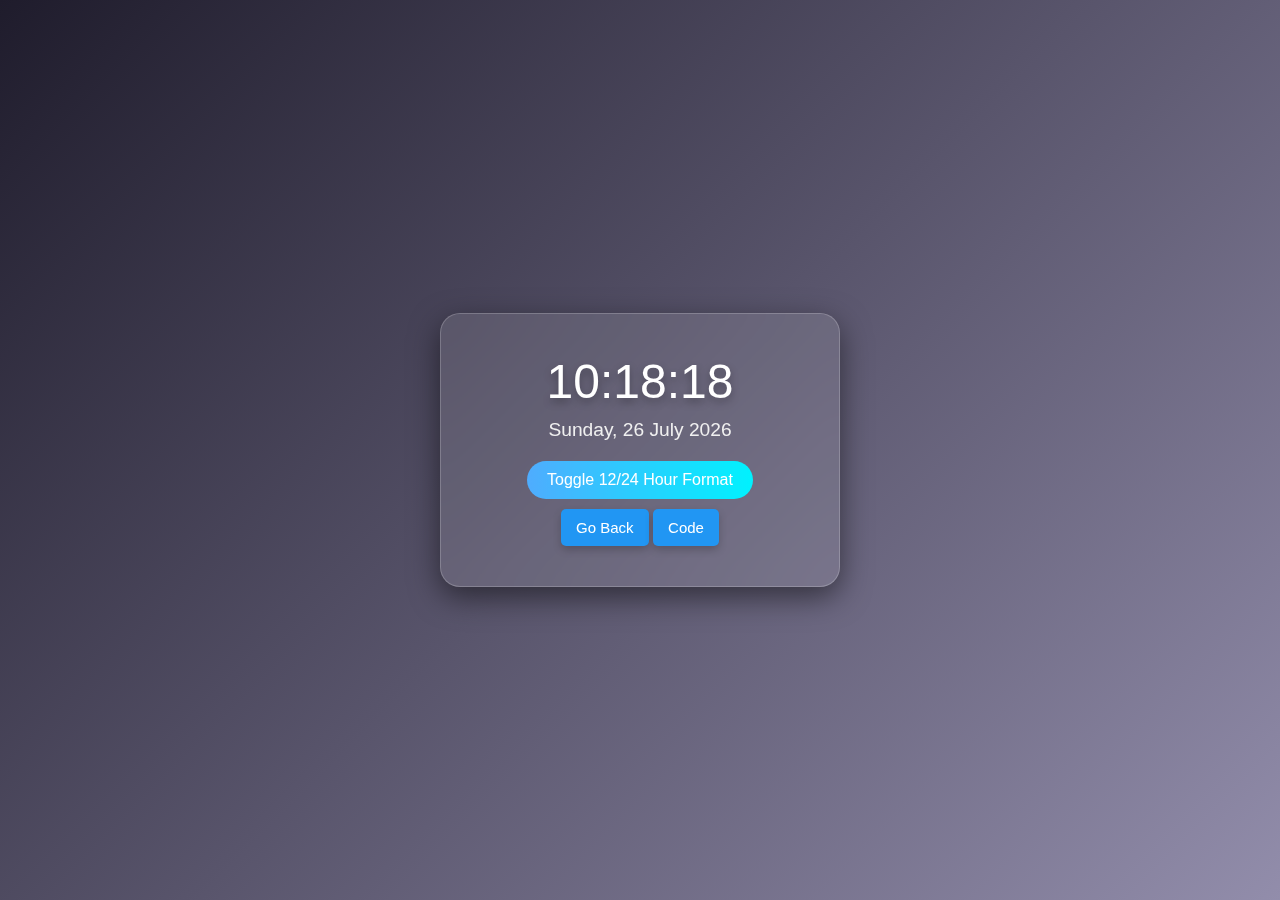
<file: projects/digitalcloack.html>
<!DOCTYPE html>
<html lang="en">
<head>
    <meta charset="UTF-8">
    <meta name="viewport" content="width=device-width, initial-scale=1.0">
    <title>Gallery</title>
    <style>
* {
            margin: 0;
            padding: 0;
            box-sizing: border-box;
        }

        body {
            height: 100vh;
            display: flex;
            justify-content: center;
            align-items: center;
            background: linear-gradient(135deg, #1f1c2c, #928dab);
            font-family: 'Orbitron', sans-serif;
        }

        .clock-container {
            background: rgba(255, 255, 255, 0.1);
            backdrop-filter: blur(15px);
            border: 1px solid rgba(255, 255, 255, 0.2);
            border-radius: 20px;
            padding: 40px;
            box-shadow: 0 10px 30px rgba(0, 0, 0, 0.5);
            text-align: center;
            width: 400px;
        }

        .clock {
            font-size: 3rem;
            color: #fff;
            text-shadow: 0 4px 8px rgba(0, 0, 0, 0.3);
        }

        .date {
            font-size: 1.2rem;
            margin-top: 10px;
            color: #f0f0f0;
        }

        .btn-container {
            margin-top: 20px;
        }

        .toggle-btn {
            background: linear-gradient(to right, #4facfe, #00f2fe);
            color: white;
            padding: 10px 20px;
            border: none;
            border-radius: 25px;
            font-size: 1rem;
            cursor: pointer;
            transition: all 0.3s ease;
        }

        .toggle-btn:hover {
            background: linear-gradient(to right, #43e97b, #38f9d7);
            transform: translateY(-3px);
        }

        .shadow-effect {
            animation: glow 2s infinite alternate;
        }

        @keyframes glow {
            0% {
                text-shadow: 0 0 10px #4facfe, 0 0 20px #00f2fe;
            }

            100% {
                text-shadow: 0 0 20px #4facfe, 0 0 40px #00f2fe;
            }
        }


/* goback button */
.goBackBtn {
    
    background: #2196f3;
    color: white;
    padding: 10px 15px;
    border: none;
    border-radius: 5px;
            font-size: 15px;
            cursor: pointer;
            box-shadow: 0 4px 8px rgba(0, 0, 0, 0.2);
            transition: all 0.3s ease;
}

.goBackBtn:hover {
    background: #da0b72;
    transform: translateY(-3px);
}




        /* Fullscreen Overlay */
        .overlay {
            position: fixed;
            top: 0;
            left: 0;
            width: 100%;
            height: 100%;
            background: rgba(0, 0, 0, 0.7);
            display: flex;
            justify-content: center;
            align-items: center;
            z-index: 999;
            display: none;
        }
        .popup {
            background: white;
            padding: 30px;
            border-radius: 10px;
            box-shadow: 0 10px 30px rgba(0, 0, 0, 0.3);
            width: 80%;
            max-width: 700px;
            position: relative;
        }
        .close-btn {
            position: absolute;
            top: 10px;
            right: 10px;
            background: #f44336;
            color: white;
            border: none;
            padding: 10px 15px;
            cursor: pointer;
            border-radius: 5px;
        }
        .code-block {
            background: #0e0b20;
            color: #f1f1f1;
            padding: 15px;
            border-radius: 8px;
            margin-top: 10px;
            white-space: pre-wrap;
            max-height: 400px;
            overflow-y: auto;
        }
        .btn {
            margin-top: 10px;
            padding: 10px 15px;
            border: none;
            border-radius: 5px;
            cursor: pointer;
        }
        .view-btn {
            background: #4caf50;
            color: white;
        }
        .code-btn {
            
            background: #2196f3;
            color: white;
            padding: 10px 15px;
            border: none;
            border-radius: 5px;
            font-size: 15px;
            cursor: pointer;
            box-shadow: 0 4px 8px rgba(0, 0, 0, 0.2);
            transition: all 0.3s ease;
        }

        .code-btn:hover {
            background: #da0b72;
            transform: translateY(-3px);
        }
        
        .copy-btn {
            background: #ff9800;
            color: white;
            margin-left: 10px;
        }
        #copy-message {
            color: #4caf50;
            margin-top: 10px;
            display: none;
        }

        /* Responsive Styles */
@media (max-width: 768px) {
    .clock-container {
        width: 90%;
        padding: 30px;
    }

    .clock {
        font-size: 2.5rem;
    }

    .date {
        font-size: 1rem;
    }

    .toggle-btn,
    .goBackBtn,
    .code-btn {
        font-size: 0.9rem;
        padding: 8px 16px;
    }

    .popup {
        width: 90%;
        padding: 20px;
    }

    .code-block {
        font-size: 0.9rem;
    }
}

@media (max-width: 480px) {
    .clock {
        font-size: 2rem;
    }

    .date {
        font-size: 0.9rem;
    }

    .toggle-btn,
    .goBackBtn,
    .code-btn {
        font-size: 0.8rem;
        padding: 6px 12px;
    }

    .code-block {
        font-size: 0.85rem;
        padding: 10px;
    }

    .popup {
        max-width: 95%;
        padding: 15px;
    }

    .close-btn {
        padding: 6px 10px;
        font-size: 0.85rem;
    }
}

    </style>
</head>
<body>
   
    


    <!-- digital clock project -->
    <div class="clock-container">
        <div id="clock" class="clock shadow-effect">00:00:00</div>
        <div id="date" class="date">Monday, 01 January 2025</div>
        <div class="btn-container">
            <button class="toggle-btn" onclick="toggleFormat()">Toggle 12/24 Hour Format</button>
        </div>
        <div>
            <button class="goBackBtn" onclick="goBack()"> Go Back</button>
            <button class="btn code-btn" onclick="event.stopPropagation(); showCodePopup('navbar')">Code</button>
       

        </div>
    </div>






 <!-- Fullscreen Overlay -->
 <div id="overlay" class="overlay">
    <div class="popup" id="popup">
        <button class="close-btn" onclick="closePopup()">Close</button>
        <div class="popup-content" id="popup-content"></div>
    </div>
</div>

<script>
    let codeSnippet = '';

    // Show Project Info in Fullscreen Overlay
    function showPopup(title, type) {
        let content = '';
        if (type === 'navbar') {
            content = `
                <h2>Project: ${title}</h2>
                <nav style="background: #333; padding: 10px;">
                    <a href="#" style="color: white; margin-right: 10px;">Home</a>
                    <a href="#" style="color: white; margin-right: 10px;">About</a>
                    <a href="#" style="color: white;">Contact</a>
                </nav>
                <p style="margin-top: 20px;">This is a simple navbar project using HTML and CSS.</p>
            `;
        }
        document.getElementById('popup-content').innerHTML = content;
        document.getElementById('overlay').style.display = 'flex';
    }

    // Show Code in Fullscreen Overlay with Copy Button
    function showCodePopup(type) {
        if (type === 'navbar') {
            codeSnippet = `
              <!DOCTYPE html>
<html lang="en">

<head>
    <meta charset="UTF-8">
    <meta name="viewport" content="width=device-width, initial-scale=1.0">
    <title>Advanced Digital Clock</title>
    <link rel="stylesheet" href="https://fonts.googleapis.com/css2?family=Orbitron:wght@400;700&display=swap">
    <style>
        * {
            margin: 0;
            padding: 0;
            box-sizing: border-box;
        }

        body {
            height: 100vh;
            display: flex;
            justify-content: center;
            align-items: center;
            background: linear-gradient(135deg, #1f1c2c, #928dab);
            font-family: 'Orbitron', sans-serif;
        }

        .clock-container {
            background: rgba(255, 255, 255, 0.1);
            backdrop-filter: blur(15px);
            border: 1px solid rgba(255, 255, 255, 0.2);
            border-radius: 20px;
            padding: 40px;
            box-shadow: 0 10px 30px rgba(0, 0, 0, 0.5);
            text-align: center;
            width: 400px;
        }

        .clock {
            font-size: 3rem;
            color: #fff;
            text-shadow: 0 4px 8px rgba(0, 0, 0, 0.3);
        }

        .date {
            font-size: 1.2rem;
            margin-top: 10px;
            color: #f0f0f0;
        }

        .btn-container {
            margin-top: 20px;
        }

        .toggle-btn {
            background: linear-gradient(to right, #4facfe, #00f2fe);
            color: white;
            padding: 10px 20px;
            border: none;
            border-radius: 25px;
            font-size: 1rem;
            cursor: pointer;
            transition: all 0.3s ease;
        }

        .toggle-btn:hover {
            background: linear-gradient(to right, #43e97b, #38f9d7);
            transform: translateY(-3px);
        }

        .shadow-effect {
            animation: glow 2s infinite alternate;
        }

        @keyframes glow {
            0% {
                text-shadow: 0 0 10px #4facfe, 0 0 20px #00f2fe;
            }

            100% {
                text-shadow: 0 0 20px #4facfe, 0 0 40px #00f2fe;
            }
        }
    </style>
</head>

<body>

    <div class="clock-container">
        <div id="clock" class="clock shadow-effect">00:00:00</div>
        <div id="date" class="date">Monday, 01 January 2025</div>
        <div class="btn-container">
            <button class="toggle-btn" onclick="toggleFormat()">Toggle 12/24 Hour Format</button>
        </div>
    </div>
</body>

</html>
            
            `;
        }

        document.getElementById('popup-content').innerHTML = `
            <h2>Code for ${type}:</h2>
            <div class="code-block" id="code-block">${escapeHtml(codeSnippet)}</div>
            <button class="btn copy-btn" onclick="copyCode()">Copy</button>
            <div id="copy-message">Code copied successfully!</div>
        `;
        document.getElementById('overlay').style.display = 'flex';
    }

    // Copy Code to Clipboard
    function copyCode() {
        const codeBlock = document.getElementById('code-block');
        const textArea = document.createElement('textarea');
        textArea.value = codeSnippet.trim();
        document.body.appendChild(textArea);
        textArea.select();
        document.execCommand('copy');
        document.body.removeChild(textArea);
        document.getElementById('copy-message').style.display = 'block';
        setTimeout(() => {
            document.getElementById('copy-message').style.display = 'none';
        }, 1500);
    }

    // Close Popup
    function closePopup() {
        document.getElementById('overlay').style.display = 'none';
    }

    // Escape HTML content for safe display in code block
    function escapeHtml(unsafe) {
        return unsafe
            .replace(/&/g, "&amp;")
            .replace(/</g, "&lt;")
            .replace(/>/g, "&gt;")
            .replace(/"/g, "&quot;")
            .replace(/'/g, "&#039;");
    }
</script>


    <script>
        function goBack() {
            window.history.back();
        }
    </script>
    <script>
        // digital clock project

        let is24HourFormat = true;

        // Update Clock Every Second
        function updateClock() {
            const now = new Date();

            // Get Time Components
            let hours = now.getHours();
            const minutes = now.getMinutes();
            const seconds = now.getSeconds();

            // 12-Hour Format Logic
            const ampm = hours >= 12 ? 'PM' : 'AM';
            if (!is24HourFormat) {
                hours = hours % 12 || 12;
            }

            // Format Time
            const time = `${formatZero(hours)}:${formatZero(minutes)}:${formatZero(seconds)}${!is24HourFormat ? ' ' + ampm : ''}`;

            // Get Date Components
            const dayNames = ["Sunday", "Monday", "Tuesday", "Wednesday", "Thursday", "Friday", "Saturday"];
            const monthNames = ["January", "February", "March", "April", "May", "June", "July", "August", "September", "October", "November", "December"];
            const day = dayNames[now.getDay()];
            const date = now.getDate();
            const month = monthNames[now.getMonth()];
            const year = now.getFullYear();
            const fullDate = `${day}, ${formatZero(date)} ${month} ${year}`;

            // Update DOM
            document.getElementById('clock').innerHTML = time;
            document.getElementById('date').innerHTML = fullDate;
        }

        // Add Leading Zero to Single Digit Numbers
        function formatZero(num) {
            return num < 10 ? '0' + num : num;
        }

        // Toggle Between 12-Hour and 24-Hour Formats
        function toggleFormat() {
            is24HourFormat = !is24HourFormat;
            updateClock();
        }

        // Initial Call and Update Every Second
        setInterval(updateClock, 1000);
        updateClock();
 
    </script>
</body>
</html>
</file>
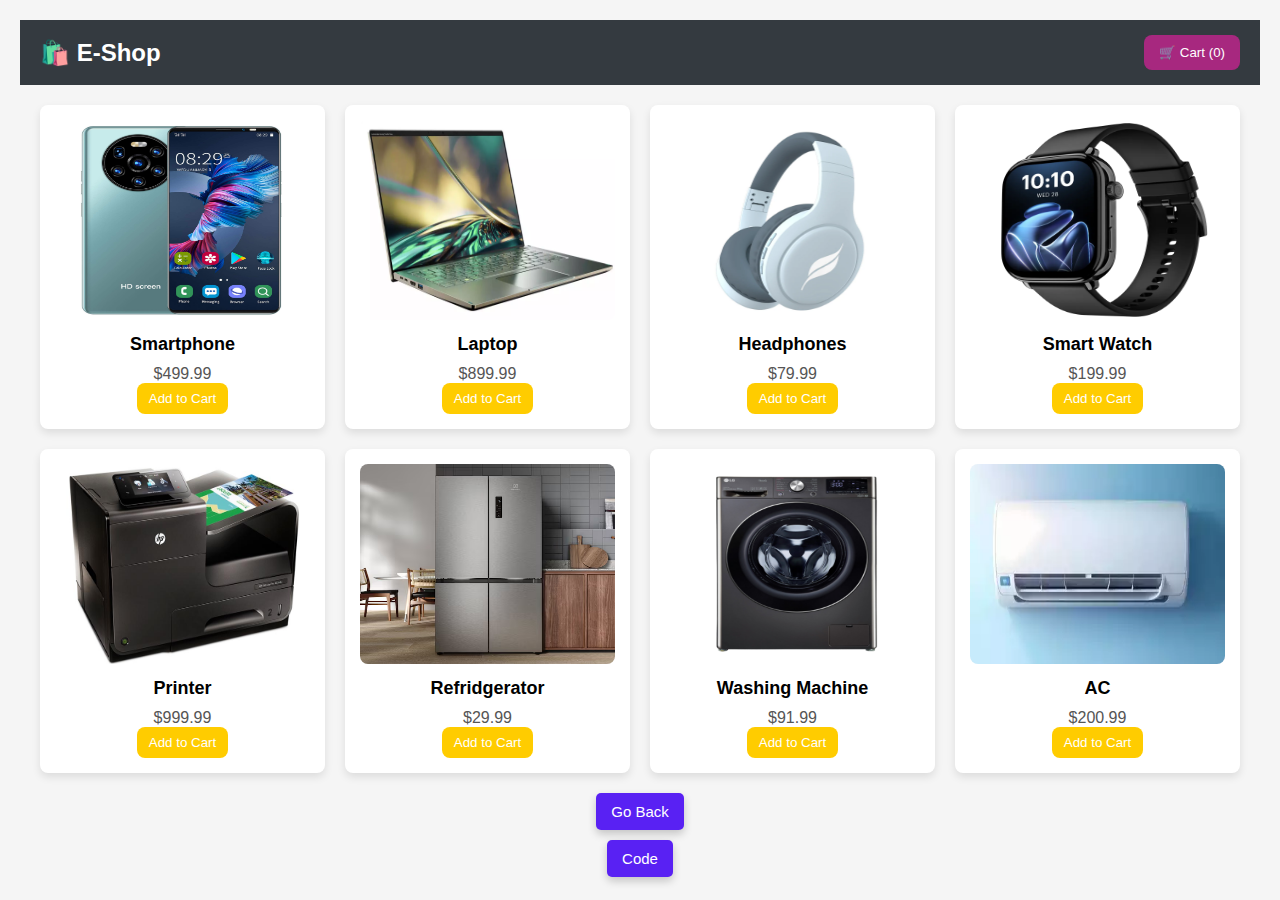
<file: projects/eshop.html>
<!DOCTYPE html>
<html lang="en">

<head>
    <meta charset="UTF-8">
    <meta name="viewport" content="width=device-width, initial-scale=1.0">
    <title>E-Commerce with Cart System</title>
    <style>
        * {
            margin: 0;
            padding: 0;
            box-sizing: border-box;
            font-family: Arial, sans-serif;
        }

        body {
            background: #f5f5f5;
            padding: 20px;
        }

        /* Navbar */
        .navbar {
            background: #343a40;
            color: white;
            padding: 15px 20px;
            display: flex;
            justify-content: space-between;
            align-items: center;
        }

        .navbar h1 {
            font-size: 24px;
        }

        .cart-btn {
            background: #a7287f;
            color: white;
            padding: 10px 15px;
            border: none;
            border-radius: 8px;
            cursor: pointer;
            transition: 0.3s;
        }

        .cart-btn:hover {
            background: #218838;
        }

        /* Product Container */
        .product-container {
            display: grid;
            grid-template-columns: repeat(auto-fit, minmax(280px, 1fr));
            gap: 20px;
            padding: 20px;
        }

        .product-card {
            background: white;
            padding: 15px;
            border-radius: 8px;
            box-shadow: 0 4px 8px rgba(0, 0, 0, 0.1);
            text-align: center;
        }

        .product-card img {
            width: 100%;
            height: 200px;
            border-radius: 8px;
        }

        .product-card h3 {
            margin: 10px 0;
            font-size: 18px;
        }

        .product-card p {
            color: #555;
        }

        .add-btn {
            background: #ffcc00;
            color: white;
            padding: 8px 12px;
            border: none;
            border-radius: 8px;
            cursor: pointer;
            transition: 0.3s;
        }

        .add-btn:hover {
            background: #0056b3;
        }

        /* Cart Section */
        .cart-container {
            background: white;
            padding: 20px;
            border-radius: 8px;
            box-shadow: 0 4px 8px rgba(0, 0, 0, 0.1);
            margin-top: 20px;
        }

        .cart-container h2 {
            margin-bottom: 15px;
        }

        .cart-items {
            max-height: 300px;
            overflow-y: auto;
        }

        .cart-item {
            display: flex;
            justify-content: space-between;
            margin-bottom: 10px;
            padding-bottom: 10px;
            border-bottom: 1px solid #ddd;
        }

        .cart-item h4 {
            margin: 0;
        }

        .cart-item p {
            margin: 0;
            color: #555;
        }

        .cart-footer {
            margin-top: 15px;
            text-align: right;
        }

        .checkout-btn,
        .clear-btn {
            background: #ffc107;
            color: #333;
            padding: 8px 12px;
            border: none;
            border-radius: 8px;
            cursor: pointer;
            transition: 0.3s;
        }

        .checkout-btn:hover {
            background: #e0a800;
        }

        .clear-btn {
            background: #dc3545;
            color: white;
        }

        .clear-btn:hover {
            background: #c82333;
        }




        
        
/* goback button */
.goBackBtn {
            display: flex;
            right: 10px;
            background: #5921f3;
            color: white;
            padding: 10px 15px;
            border: none;
            border-radius: 5px;
            font-size: 15px;
            cursor: pointer;
            box-shadow: 0 4px 8px rgba(0, 0, 0, 0.2);
            transition: all 0.3s ease;
}

.goBackBtn:hover {
    background: #da0b72;
    transform: translateY(-3px);
}




        /* Fullscreen Overlay */
        .overlay {
            position: fixed;
            top: 0;
            left: 0;
            width: 100%;
            height: 100%;
            background: rgba(0, 0, 0, 0.7);
            display: flex;
            justify-content: center;
            align-items: center;
            z-index: 999;
            display: none;
        }
        .popup {
            background: white;
            padding: 30px;
            border-radius: 10px;
            box-shadow: 0 10px 30px rgba(0, 0, 0, 0.3);
            width: 80%;
            max-width: 700px;
            position: relative;
        }
        .close-btn {
            position: absolute;
            top: 10px;
            right: 50px;
            background: #f44336;
            color: white;
            border: none;
            padding: 10px 15px;
            cursor: pointer;
            border-radius: 5px;
        }
        .code-block {
            background: #0e0b20;
            color: #f1f1f1;
            padding: 15px;
            border-radius: 8px;
            margin-top: 10px;
            white-space: pre-wrap;
            max-height: 400px;
            overflow-y: auto;
        }
        .btn {
            margin-top: 10px;
            padding: 10px 15px;
            border: none;
            border-radius: 5px;
            cursor: pointer;
        }
        .view-btn {
            background: #4caf50;
            color: white;
        }
        .code-btn {
            
            background: #5921f3;
            color: white;
            padding: 10px 15px;
            border: none;
            border-radius: 5px;
            font-size: 15px;
            cursor: pointer;
            box-shadow: 0 4px 8px rgba(0, 0, 0, 0.2);
            transition: all 0.3s ease;
        }

        .code-btn:hover {
            background: #da0b72;
            transform: translateY(-3px);
        }
        
        .copy-btn {
            background: #ff9800;
            color: white;
            margin-left: 10px;
        }
        #copy-message {
            color: #4caf50;
            margin-top: 10px;
            display: none;
        }
        /* Responsive styles */
@media (max-width: 1024px) {
  .container {
    grid-template-columns: repeat(auto-fit, minmax(250px, 1fr));
  }

  nav {
    flex-direction: column;
    gap: 1rem;
    align-items: center;
  }
}

@media (max-width: 768px) {
  .container {
    grid-template-columns: 1fr;
  }

  header h1 {
    font-size: 1.5rem;
    text-align: center;
  }

  nav button {
    width: 100%;
    max-width: 300px;
  }

  .cart-item {
    flex-direction: column;
    align-items: flex-start;
  }

  .cart-item img {
    width: 100px;
  }

  .cart {
    width: 100%;
    padding: 1rem;
  }

  #code-popup pre {
    white-space: pre-wrap;
    word-wrap: break-word;
    overflow-x: auto;
  }

  .popup {
    width: 95%;
    padding: 1rem;
  }
}

@media (max-width: 480px) {
  button {
    width: 100%;
    font-size: 1rem;
    padding: 0.75rem;
  }

  .cart {
    font-size: 0.9rem;
  }

  .cart-item {
    padding: 1rem 0.5rem;
  }
}

    </style>
</head>

<body>

    <!-- Navbar -->
    <div class="navbar">
        <h1>🛍️ E-Shop</h1>
        <button class="cart-btn" onclick="toggleCart()">🛒 Cart (<span id="cart-count">0</span>)</button>
        
    </div>

  
 <!-- Fullscreen Overlay -->
 <div id="overlay" class="overlay">
    <div class="popup" id="popup">
        <button class="close-btn" onclick="closePopup()">Close</button>
        <div class="popup-content" id="popup-content"></div>
    </div>
</div>




    <!-- Product Section -->
    <div class="product-container" id="product-container">
        <!-- Products will be dynamically loaded here -->
    </div>

    <!-- Cart Section -->
    <div id="cart-container" class="cart-container" style="display: none;">
        <h2>🛒 Your Cart</h2>
        <div id="cart-items" class="cart-items">
            <!-- Cart items will be dynamically added here -->
        </div>
        <div class="cart-footer">
            <h3>Total: $<span id="cart-total">0.00</span></h3>
            <button class="checkout-btn" onclick="checkout()">Proceed to Checkout</button>
            <button class="clear-btn" onclick="clearCart()">Clear Cart</button>
        </div>
    </div>
    <div>
<center>     
        <button class="goBackBtn" onclick="goBack()"> Go Back</button>
        <button class="btn code-btn" onclick="event.stopPropagation(); showCodePopup('navbar')">Code</button></center>  
    </div>

    <script>
        // Products Data
        const products = [
            {
                id: 1,
                name: "Smartphone",
                price: 499.99,
                image: "../imgs/phone.jpg"
            },
            {
                id: 2,
                name: "Laptop",
                price: 899.99,
                image: "../imgs/laptop.webp"
            },
            {
                id: 3,
                name: "Headphones",
                price: 79.99,
                image: "../imgs/headphone.webp"
            },
            {
                id: 4,
                name: "Smart Watch",
                price: 199.99,
                image: "../imgs/watch.webp"
            },
            {
                id: 5,
                name: "Printer",
                price: 999.99,
                image: "../imgs/printer.jpg"
            },
            {
                id: 6,
                name: "Refridgerator",
                price: 29.99,
                image: "../imgs/refridgerator.avif"
            },
            {
                id: 7,
                name: "Washing Machine",
                price: 91.99,
                image: "../imgs/washing machine.png"
            },
            {
                id: 8,
                name: "AC",
                price: 200.99,
                image: "../imgs/ac.webp"
            }
        ];

        // Cart Array
        let cart = [];

        // Load Products Dynamically
        const productContainer = document.getElementById("product-container");

        function loadProducts() {
            products.forEach(product => {
                productContainer.innerHTML += `
                    <div class="product-card">
                        <img src="${product.image}" alt="${product.name}">
                        <h3>${product.name}</h3>
                        <p>$${product.price.toFixed(2)}</p>
                        <button class="add-btn" onclick="addToCart(${product.id})">Add to Cart</button>
                    </div>
                `;
            });
        }

        // Add to Cart
        function addToCart(id) {
            const product = products.find(item => item.id === id);
            const itemInCart = cart.find(item => item.id === id);

            if (itemInCart) {
                itemInCart.quantity++;
            } else {
                cart.push({ ...product, quantity: 1 });
            }
            updateCart();
        }

        // Show/Hide Cart
        function toggleCart() {
            const cartContainer = document.getElementById("cart-container");
            cartContainer.style.display = cartContainer.style.display === "none" ? "block" : "none";
            displayCartItems();
        }

        // Display Cart Items
        function displayCartItems() {
            const cartItems = document.getElementById("cart-items");
            cartItems.innerHTML = "";

            if (cart.length === 0) {
                cartItems.innerHTML = `<p>Your cart is empty! 🛒</p>`;
                document.getElementById("cart-total").innerText = "0.00";
                document.getElementById("cart-count").innerText = "0";
                return;
            }

            cart.forEach(item => {
                cartItems.innerHTML += `
                    <div class="cart-item">
                        <h4>${item.name} x${item.quantity}</h4>
                        <p>$${(item.price * item.quantity).toFixed(2)}</p>
                        <button class="clear-btn" onclick="removeFromCart(${item.id})">Remove</button>
                    </div>
                `;
            });

            document.getElementById("cart-total").innerText = calculateTotal().toFixed(2);
            document.getElementById("cart-count").innerText = cart.length;
        }

        // Remove from Cart
        function removeFromCart(id) {
            cart = cart.filter(item => item.id !== id);
            updateCart();
        }

        // Calculate Total Price
        function calculateTotal() {
            return cart.reduce((sum, item) => sum + item.price * item.quantity, 0);
        }

        // Update Cart
        function updateCart() {
            displayCartItems();
        }

        // Clear Cart
        function clearCart() {
            cart = [];
            updateCart();
            toggleCart();
        }

        // Checkout Function
        function checkout() {
            if (cart.length === 0) {
                alert("Your cart is empty! 🛒");
            } else {
                alert(`🎉 Order placed successfully! Your total is $${calculateTotal().toFixed(2)}`);
                cart = [];
                updateCart();
                toggleCart();
            }
        }

        // Load Products on Page Load
        document.addEventListener("DOMContentLoaded", loadProducts);
    </script>
    <script>
        let codeSnippet = '';
    
        // Show Project Info in Fullscreen Overlay
        function showPopup(title, type) {
            let content = '';
            if (type === 'navbar') {
                content = `
                    <h2>Project: ${title}</h2>
                    <nav style="background: #333; padding: 10px;">
                        <a href="#" style="color: white; margin-right: 10px;">Home</a>
                        <a href="#" style="color: white; margin-right: 10px;">About</a>
                        <a href="#" style="color: white;">Contact</a>
                    </nav>
                    <p style="margin-top: 20px;">This is a simple navbar project using HTML and CSS.</p>
                `;
            }
            document.getElementById('popup-content').innerHTML = content;
            document.getElementById('overlay').style.display = 'flex';
        }
    
        // Show Code in Fullscreen Overlay with Copy Button
        function showCodePopup(type) {
            if (type === 'navbar') {
                codeSnippet = `
                  <!DOCTYPE html>
    <html lang="en">
    
    <head>
        <meta charset="UTF-8">
        <meta name="viewport" content="width=device-width, initial-scale=1.0">
        <title>Advanced BMI Calculator</title>
        <style>
            /* Global Styles */
            * {
                margin: 0;
                padding: 0;
                box-sizing: border-box;
                font-family: 'Arial', sans-serif;
            }
    
            body {
                height: 100vh;
                display: flex;
                justify-content: center;
                align-items: center;
                background: linear-gradient(135deg, #1f4037, #99f2c8);
            }
    
            /* Container */
            .container {
                background: rgba(255, 255, 255, 0.15);
                backdrop-filter: blur(15px);
                border-radius: 15px;
                padding: 30px;
                width: 400px;
                box-shadow: 0 15px 30px rgba(0, 0, 0, 0.5);
                text-align: center;
                color: #fff;
            }
    
            /* Header */
            h1 {
                margin-bottom: 20px;
                font-size: 1.8rem;
            }
    
            /* Form */
            .bmi-form {
                margin-bottom: 20px;
            }
    
            label {
                font-size: 1.1rem;
                margin-top: 10px;
                display: block;
            }
    
            input {
                width: 100%;
                padding: 12px;
                margin-top: 8px;
                border: none;
                border-radius: 8px;
                background: rgba(255, 255, 255, 0.2);
                color: #fff;
                font-size: 1rem;
                outline: none;
                transition: all 0.3s ease;
            }
    
            input::placeholder {
                color: #ccc;
            }
    
            /* Button */
            button {
                width: 100%;
                padding: 12px;
                margin-top: 15px;
                background: linear-gradient(135deg, #43e97b, #38f9d7);
                border: none;
                border-radius: 8px;
                color: #fff;
                font-size: 1.1rem;
                cursor: pointer;
                transition: all 0.3s ease;
            }
    
            button:hover {
                transform: translateY(-3px);
                background: linear-gradient(135deg, #38f9d7, #43e97b);
            }
    
            /* Results */
            .result-container {
                margin-top: 20px;
                padding: 20px;
                background: rgba(255, 255, 255, 0.1);
                border-radius: 10px;
                box-shadow: 0 8px 20px rgba(0, 0, 0, 0.3);
                display: none;
                opacity: 0;
                transition: opacity 0.5s ease-in-out;
            }
    
            .result {
                font-size: 1.5rem;
                margin-bottom: 10px;
                color: #fff;
            }
    
            .category {
                font-size: 1.2rem;
                font-weight: bold;
            }
    
            /* BMI Categories Colors */
            .underweight {
                color: #ff9800;
            }
    
            .normal {
                color: #4caf50;
            }
    
            .overweight {
                color: #ffeb3b;
            }
    
            .obese {
                color: #f44336;
            }
    
            /* Reset Button */
            .reset-btn {
                margin-top: 15px;
                background: #ff4d4d;
            }
    
            .reset-btn:hover {
                background: #ff3333;
                transform: translateY(-3px);
            }
    
            /* Responsive Design */
            @media (max-width: 500px) {
                .container {
                    width: 90%;
                    padding: 20px;
                }
            }
        </style>
    </head>
    
    <body>
    
        <div class="container">
            <h1>💪 Advanced BMI Calculator</h1>
            <div class="bmi-form">
                <label for="weight">Enter Your Weight (kg):</label>
                <input type="number" id="weight" placeholder="e.g., 70" min="1">
    
                <label for="height">Enter Your Height (cm):</label>
                <input type="number" id="height" placeholder="e.g., 175" min="1">
    
                <button onclick="calculateBMI()">Calculate BMI</button>
            </div>
    
            <div class="result-container" id="result-container">
                <div id="result" class="result">Your BMI will appear here...</div>
                <div id="category" class="category"></div>
            </div>
    
            <button class="reset-btn" onclick="resetForm()">Reset</button>
        </div>
    
        
    
    </body>
    
    </html>
    
                
                `;
            }
    
            document.getElementById('popup-content').innerHTML = `
                <h2>Code for ${type}:</h2>
                <div class="code-block" id="code-block">${escapeHtml(codeSnippet)}</div>
                <button class="btn copy-btn" onclick="copyCode()">Copy</button>
                <div id="copy-message">Code copied successfully!</div>
            `;
            document.getElementById('overlay').style.display = 'flex';
        }
    
        // Copy Code to Clipboard
        function copyCode() {
            const codeBlock = document.getElementById('code-block');
            const textArea = document.createElement('textarea');
            textArea.value = codeSnippet.trim();
            document.body.appendChild(textArea);
            textArea.select();
            document.execCommand('copy');
            document.body.removeChild(textArea);
            document.getElementById('copy-message').style.display = 'block';
            setTimeout(() => {
                document.getElementById('copy-message').style.display = 'none';
            }, 1500);
        }
    
        // Close Popup
        function closePopup() {
            document.getElementById('overlay').style.display = 'none';
        }
    
        // Escape HTML content for safe display in code block
        function escapeHtml(unsafe) {
            return unsafe
                .replace(/&/g, "&amp;")
                .replace(/</g, "&lt;")
                .replace(/>/g, "&gt;")
                .replace(/"/g, "&quot;")
                .replace(/'/g, "&#039;");
        }
    </script>
    
    
        <script>
            function goBack() {
                window.history.back();
            }
        </script>

</body>

</html>
</file>
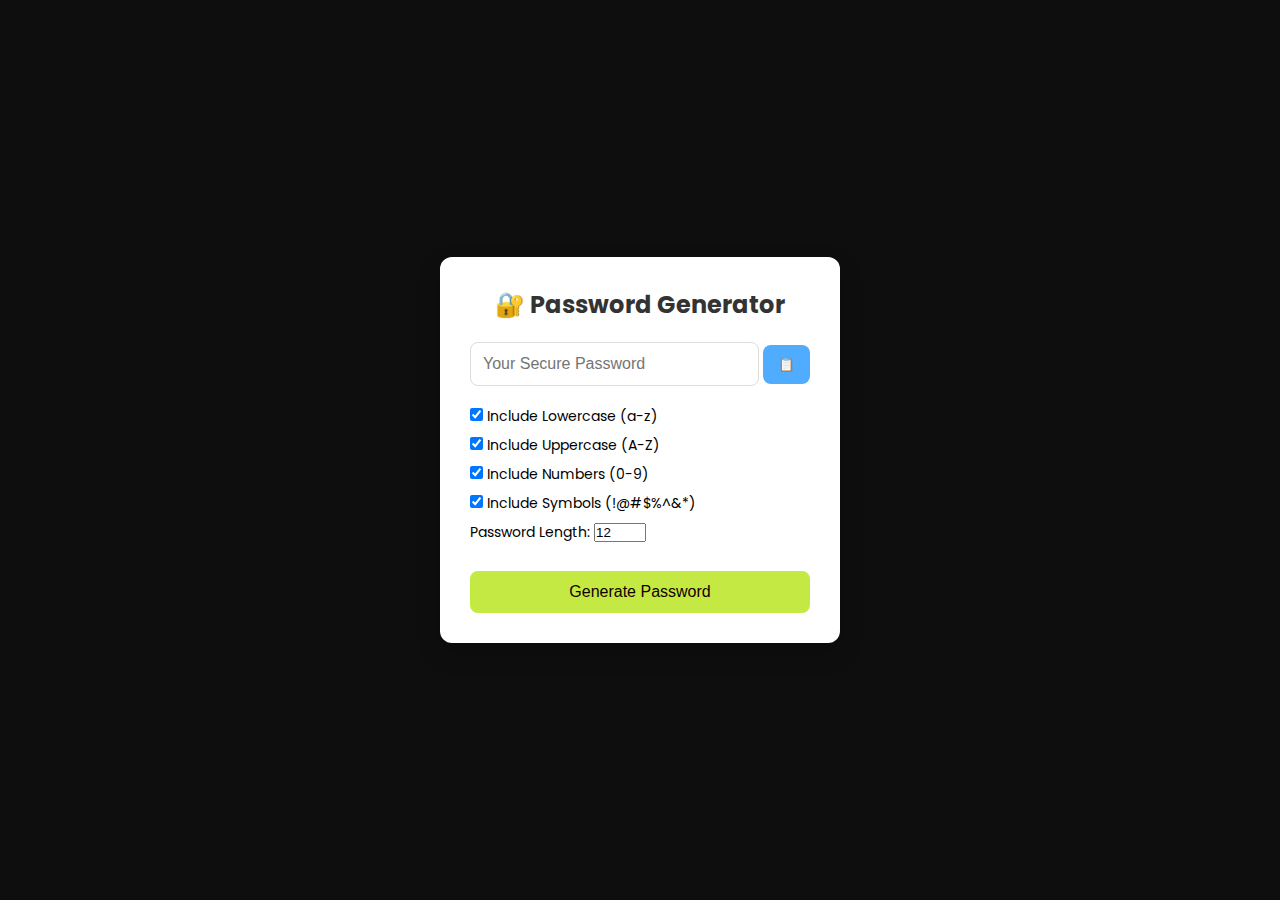
<file: projects/pwd.html>
<!DOCTYPE html>
<html lang="en">

<head>
    <meta charset="UTF-8">
    <meta name="viewport" content="width=device-width, initial-scale=1.0">
    <title>Advanced Password Generator 🔒</title>
    <link rel="stylesheet" href="https://fonts.googleapis.com/css2?family=Poppins:wght@400;700&display=swap">
    <style>
        * {
            margin: 0;
            padding: 0;
            box-sizing: border-box;
        }

        body {
            font-family: 'Poppins', sans-serif;
            background-color: rgb(14, 14, 14);
            height: 100vh;
            display: flex;
            justify-content: center;
            align-items: center;
        }

        .container {
            background: #fff;
            padding: 30px;
            border-radius: 12px;
            box-shadow: 0 10px 25px rgba(0, 0, 0, 0.2);
            width: 400px;
            text-align: center;
        }

        h1 {
            margin-bottom: 15px;
            font-size: 24px;
            color: #333;
        }

        .input-container {
            display: flex;
            align-items: center;
            justify-content: space-between;
            margin-top: 20px;
        }

        #password {
            width: 85%;
            padding: 12px;
            font-size: 16px;
            border: 1px solid #ddd;
            border-radius: 8px;
            outline: none;
        }

        .copy-btn {
            background: #4facfe;
            color: white;
            border: none;
            padding: 12px 15px;
            border-radius: 8px;
            cursor: pointer;
            transition: background 0.3s ease;
        }

        .copy-btn:hover {
            background: #00f2fe;
        }

        .options {
            margin-top: 20px;
            text-align: left;
        }

        .options label {
            display: block;
            margin: 8px 0;
            font-size: 14px;
        }

        #generate-btn {
            background: #c5e943;
            color: rgb(18, 0, 0);
            padding: 12px;
            width: 100%;
            border: none;
            border-radius: 8px;
            font-size: 16px;
            cursor: pointer;
            margin-top: 20px;
            transition: background 0.3s;
        }

        #generate-btn:hover {
            background: #38f9d7;
        }

        #copy-message {
            color: #4caf50;
            margin-top: 10px;
            display: none;
        }

        @media (max-width: 768px) {
    .container {
        width: 90%;
        padding: 20px;
    }

    h1 {
        font-size: 20px;
    }

    .input-container {
        flex-direction: column;
        gap: 10px;
    }

    #password {
        width: 100%;
        font-size: 14px;
    }

    .copy-btn {
        width: 100%;
        padding: 10px;
    }

    .options label {
        font-size: 13px;
    }

    #generate-btn {
        font-size: 15px;
        padding: 10px;
    }
}

@media (max-width: 480px) {
    .container {
        padding: 15px;
    }

    h1 {
        font-size: 18px;
    }

    .options label {
        font-size: 12px;
    }

    #generate-btn {
        font-size: 14px;
        padding: 10px;
    }

    .copy-btn {
        font-size: 14px;
        padding: 10px;
    }
}

    </style>
</head>

<body>

    <div class="container">
        <h1>🔐 Password Generator</h1>
        <div class="input-container">
            <input type="text" id="password" readonly placeholder="Your Secure Password" />
            <button class="copy-btn" onclick="copyPassword()">📋</button>
        </div>

        <!-- Options for password customization -->
        <div class="options">
            <label>
                <input type="checkbox" id="include-lowercase" checked />
                Include Lowercase (a-z)
            </label>
            <label>
                <input type="checkbox" id="include-uppercase" checked />
                Include Uppercase (A-Z)
            </label>
            <label>
                <input type="checkbox" id="include-numbers" checked />
                Include Numbers (0-9)
            </label>
            <label>
                <input type="checkbox" id="include-symbols" checked />
                Include Symbols (!@#$%^&*)
            </label>
            <label>
                Password Length:
                <input type="number" id="length" value="12" min="6" max="50" />
            </label>
        </div>

        <!-- Generate Button -->
        <button id="generate-btn" onclick="generatePassword()">Generate Password</button>

        <div id="copy-message">✔️ Password Copied!</div>
    </div>

    <script>
        // Character sets
        const lowercase = 'abcdefghijklmnopqrstuvwxyz';
        const uppercase = 'ABCDEFGHIJKLMNOPQRSTUVWXYZ';
        const numbers = '0123456789';
        const symbols = '!@#$%^&*()_+~`|}{[]:;?><,./-=';

        // Generate Password
        function generatePassword() {
            const length = document.getElementById('length').value;
            const includeLowercase = document.getElementById('include-lowercase').checked;
            const includeUppercase = document.getElementById('include-uppercase').checked;
            const includeNumbers = document.getElementById('include-numbers').checked;
            const includeSymbols = document.getElementById('include-symbols').checked;

            let charSet = '';
            if (includeLowercase) charSet += lowercase;
            if (includeUppercase) charSet += uppercase;
            if (includeNumbers) charSet += numbers;
            if (includeSymbols) charSet += symbols;

            if (charSet === '') {
                alert('⚠️ Please select at least one character type!');
                return;
            }

            let password = '';
            for (let i = 0; i < length; i++) {
                const randomIndex = Math.floor(Math.random() * charSet.length);
                password += charSet[randomIndex];
            }

            document.getElementById('password').value = password;
        }

        // Copy Password to Clipboard
        function copyPassword() {
            const passwordField = document.getElementById('password');
            if (passwordField.value === '') {
                alert('⚠️ Generate a password first!');
                return;
            }

            passwordField.select();
            document.execCommand('copy');
            document.getElementById('copy-message').style.display = 'block';

            // Hide message after 2 seconds
            setTimeout(() => {
                document.getElementById('copy-message').style.display = 'none';
            }, 2000);
        }
    </script>

</body>

</html>
</file>
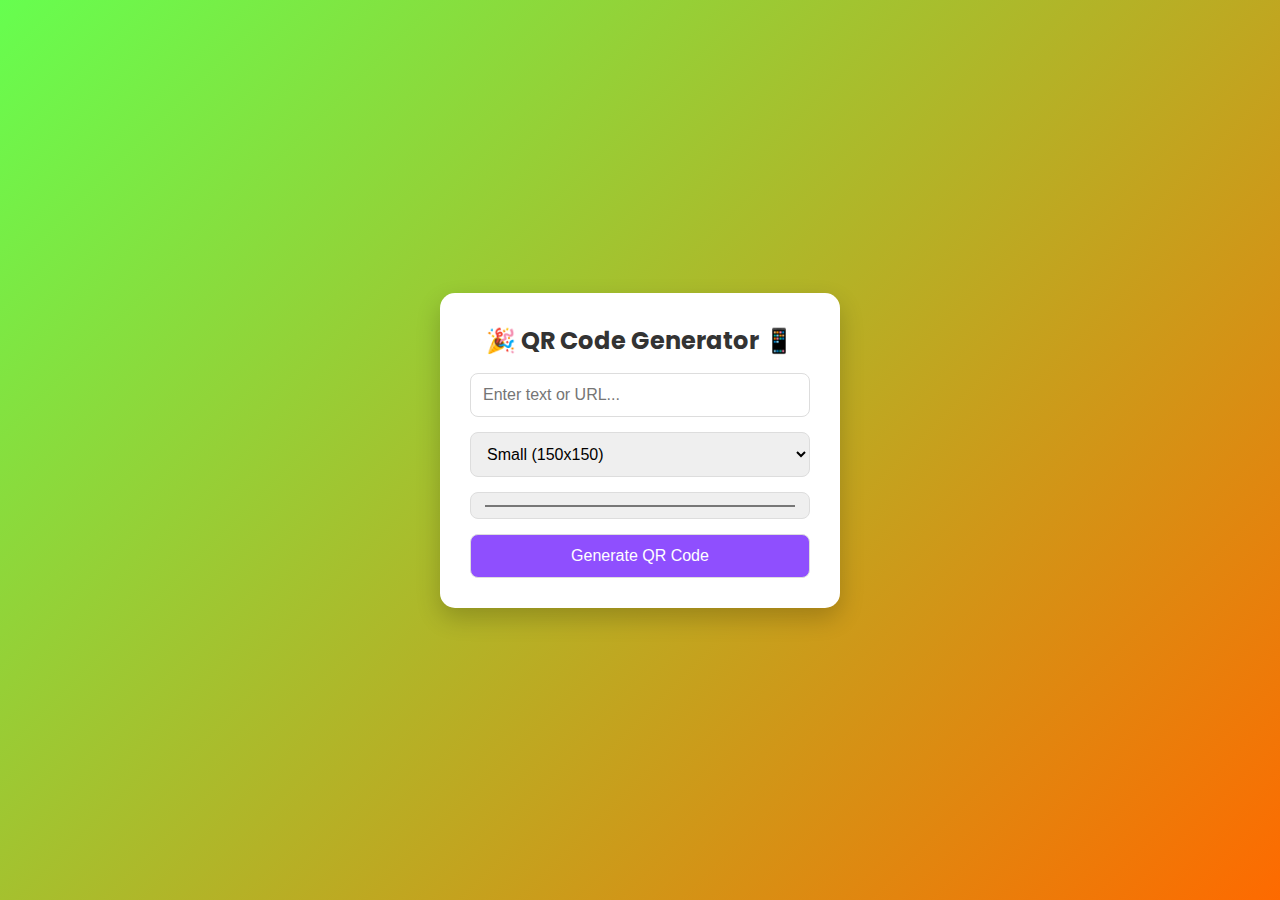
<file: projects/qr.html>
<!DOCTYPE html>
<html lang="en">

<head>
    <meta charset="UTF-8">
    <meta name="viewport" content="width=device-width, initial-scale=1.0">
    <title>QR Code Generator 🎉</title>
    <link rel="stylesheet" href="https://fonts.googleapis.com/css2?family=Poppins:wght@400;700&display=swap">
    <style>
        * {
            margin: 0;
            padding: 0;
            box-sizing: border-box;
        }

        body {
            font-family: 'Poppins', sans-serif;
            background: linear-gradient(135deg, #66fe4f, #fe6a00);
            height: 100vh;
            display: flex;
            justify-content: center;
            align-items: center;
        }

        .container {
            background: #fff;
            padding: 30px;
            border-radius: 15px;
            box-shadow: 0 10px 25px rgba(0, 0, 0, 0.2);
            text-align: center;
            width: 400px;
        }

        h1 {
            font-size: 24px;
            color: #333;
        }

        input,
        select,
        button {
            width: 100%;
            padding: 12px;
            margin-top: 15px;
            font-size: 16px;
            border: 1px solid #ddd;
            border-radius: 8px;
            outline: none;
        }

        button {
            background: #8f4ffe;
            color: #fff;
            cursor: pointer;
            transition: background 0.3s ease-in-out;
        }

        button:hover {
            background: #00f2fe;
        }

        #qr-container {
            margin-top: 20px;
            display: none;
        }

        #qr-image {
            margin-top: 15px;
            max-width: 100%;
            border-radius: 8px;
        }

        .download-btn {
            margin-top: 10px;
            background: #ff6f61;
            color: #fff;
            padding: 12px 15px;
            border-radius: 8px;
            text-decoration: none;
            display: inline-block;
            transition: background 0.3s;
        }

        .download-btn:hover {
            background: #ff3f34;
        }
        @media (max-width: 768px) {
    .container {
        width: 90%;
        padding: 20px;
    }

    h1 {
        font-size: 20px;
    }

    input,
    select,
    button {
        font-size: 15px;
        padding: 10px;
    }

    .download-btn {
        padding: 10px;
        font-size: 14px;
    }
}

@media (max-width: 480px) {
    h1 {
        font-size: 18px;
    }

    input,
    select,
    button {
        font-size: 14px;
        padding: 8px;
    }

    .download-btn {
        font-size: 13px;
        padding: 8px;
    }
}

    </style>
</head>

<body>

    <div class="container">
        <h1>🎉 QR Code Generator 📱</h1>
        <input type="text" id="qr-text" placeholder="Enter text or URL..." />
        <select id="qr-size">
            <option value="150">Small (150x150)</option>
            <option value="200">Medium (200x200)</option>
            <option value="300">Large (300x300)</option>
        </select>
        <input type="color" id="qr-color" value="#000000" />
        <button onclick="generateQR()">Generate QR Code</button>

        <!-- QR Code Container -->
        <div id="qr-container">
            <img id="qr-image" alt="QR Code" />
            <a id="download-btn" class="download-btn" download="qrcode.png">📥 Download QR</a>
        </div>
    </div>

    <script>
        // 🎯 Generate QR Code
        function generateQR() {
            const qrText = document.getElementById('qr-text').value;
            const qrSize = document.getElementById('qr-size').value;
            const qrColor = document.getElementById('qr-color').value.replace('#', '');

            if (qrText.trim() === '') {
                alert('⚠️ Please enter text or a URL!');
                return;
            }

            const qrUrl = `https://api.qrserver.com/v1/create-qr-code/?data=${encodeURIComponent(qrText)}&size=${qrSize}x${qrSize}&color=${qrColor}`;
            const qrImage = document.getElementById('qr-image');
            qrImage.src = qrUrl;

            // Show QR Code and Download Button
            document.getElementById('qr-container').style.display = 'block';

            // Update Download Link
            document.getElementById('download-btn').href = qrUrl;
        }
    </script>

</body>

</html>
</file>
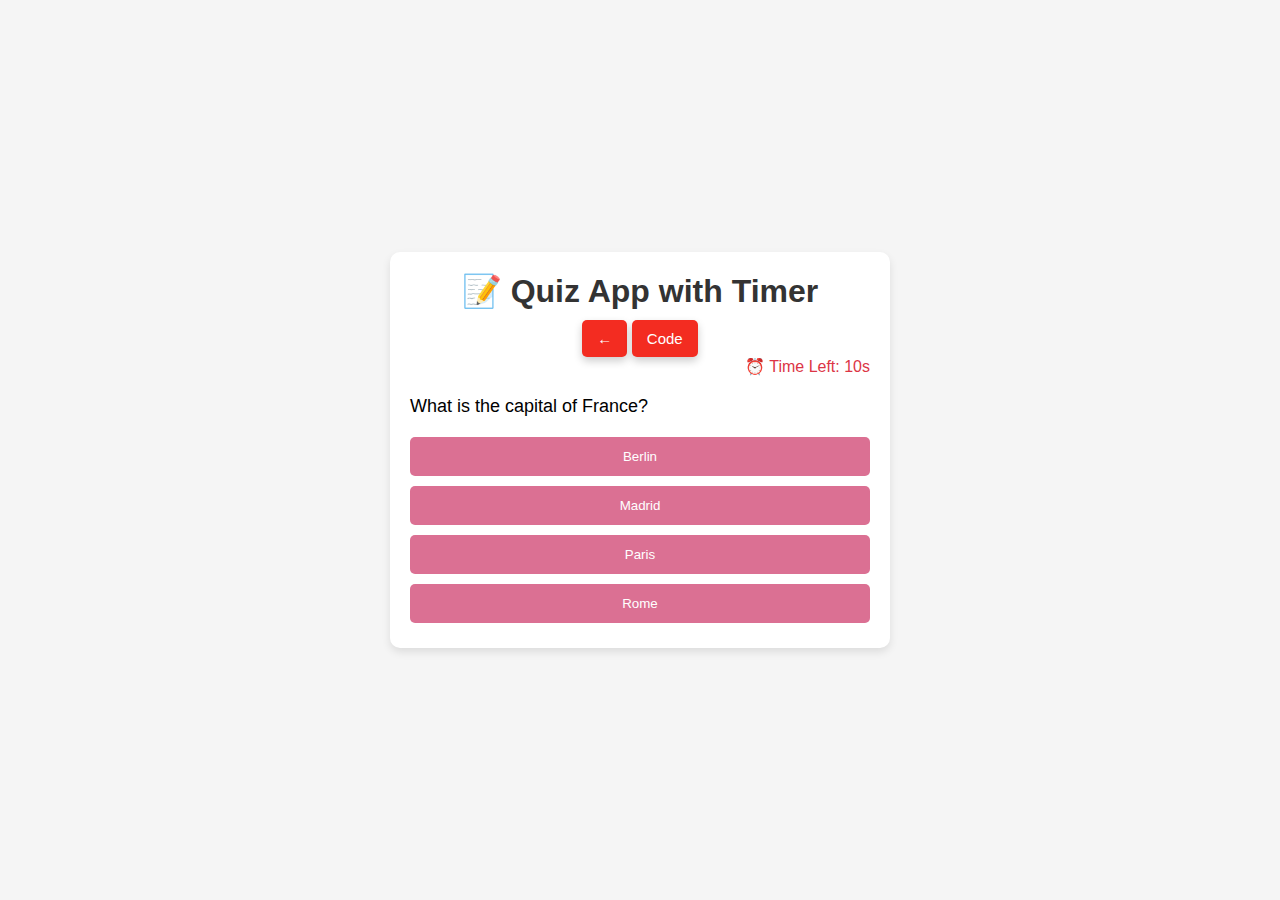
<file: projects/quize.html>
<!DOCTYPE html>
<html lang="en">

<head>
    <meta charset="UTF-8">
    <meta name="viewport" content="width=device-width, initial-scale=1.0">
    <title>Quiz App with Timer</title>
    <style>
        * {
            margin: 0;
            padding: 0;
            box-sizing: border-box;
            font-family: Arial, sans-serif;
        }

        body {
            background: #f5f5f5;
            display: flex;
            justify-content: center;
            align-items: center;
            height: 100vh;
        }

        .quiz-container {
            width: 500px;
            background: white;
            padding: 20px;
            border-radius: 10px;
            box-shadow: 0 4px 8px rgba(0, 0, 0, 0.1);
        }

        .quiz-header {
            margin-bottom: 20px;
        }

        h1 {
            text-align: center;
            color: #333;
        }

        .question {
            font-size: 18px;
            margin-bottom: 15px;
        }

        .options button {
            width: 100%;
            padding: 12px;
            margin: 5px 0;
            background: palevioletred;
            color: white;
            border: none;
            border-radius: 5px;
            cursor: pointer;
            transition: 0.3s;
        }

        .options button:hover {
            background: purple;
        }

        .timer {
            text-align: right;
            font-size: 16px;
            color: #dc3545;
        }

        .result-container {
            text-align: center;
            margin-top: 20px;
        }

        .result-container h2 {
            margin-bottom: 15px;
        }

        .restart-btn {
            padding: 10px 20px;
            background: #28a745;
            color: white;
            border: none;
            border-radius: 5px;
            cursor: pointer;
        }

        .restart-btn:hover {
            background: #218838;
        }



        
        
/* goback button */
.goBackBtn {
    
    background: #f32c21;
    color: white;
    padding: 10px 15px;
    border: none;
    border-radius: 5px;
            font-size: 15px;
            cursor: pointer;
            box-shadow: 0 4px 8px rgba(0, 0, 0, 0.2);
            transition: all 0.3s ease;
}

.goBackBtn:hover {
    background: #da0b72;
    transform: translateY(-3px);
}




        /* Fullscreen Overlay */
        .overlay {
            position: fixed;
            top: 0;
            left: 0;
            width: 100%;
            height: 100%;
            background: rgba(0, 0, 0, 0.7);
            display: flex;
            justify-content: center;
            align-items: center;
            z-index: 999;
            display: none;
        }
        .popup {
            background: white;
            padding: 30px;
            border-radius: 10px;
            box-shadow: 0 10px 30px rgba(0, 0, 0, 0.3);
            width: 80%;
            max-width: 700px;
            position: relative;
        }
        .close-btn {
            position: absolute;
            top: 10px;
            right: 10px;
            background: #f44336;
            color: white;
            border: none;
            padding: 10px 15px;
            cursor: pointer;
            border-radius: 5px;
        }
        .code-block {
            background: #0e0b20;
            color: #f1f1f1;
            padding: 15px;
            border-radius: 8px;
            margin-top: 10px;
            white-space: pre-wrap;
            max-height: 400px;
            overflow-y: auto;
        }
        .btn {
            margin-top: 10px;
            padding: 10px 15px;
            border: none;
            border-radius: 5px;
            cursor: pointer;
        }
        .view-btn {
            background: #4caf50;
            color: white;
        }
        .code-btn {
            
            background: #f32c21;
            color: white;
            padding: 10px 15px;
            border: none;
            border-radius: 5px;
            font-size: 15px;
            cursor: pointer;
            box-shadow: 0 4px 8px rgba(0, 0, 0, 0.2);
            transition: all 0.3s ease;
        }

        .code-btn:hover {
            background: #da0b72;
            transform: translateY(-3px);
        }
        
        .copy-btn {
            background: #ff9800;
            color: white;
            margin-left: 10px;
        }
        #copy-message {
            color: #4caf50;
            margin-top: 10px;
            display: none;
        }
        /* Responsive Design */
@media (max-width: 768px) {
    .quiz-container {
        width: 90%;
        padding: 15px;
    }

    .popup {
        width: 90%;
        padding: 20px;
    }

    .options button {
        padding: 10px;
        font-size: 14px;
    }

    .code-block {
        max-height: 300px;
        font-size: 14px;
    }

    .goBackBtn, .code-btn, .copy-btn {
        font-size: 14px;
        padding: 8px 12px;
    }

    h1 {
        font-size: 22px;
    }

    .question {
        font-size: 16px;
    }

    .timer {
        font-size: 14px;
    }

    .restart-btn {
        padding: 8px 16px;
        font-size: 14px;
    }
}

@media (max-width: 480px) {
    h1 {
        font-size: 20px;
    }

    .question {
        font-size: 15px;
    }

    .options button {
        font-size: 13px;
    }

    .timer {
        font-size: 13px;
    }

    .popup {
        padding: 15px;
    }

    .code-block {
        font-size: 13px;
    }
}

    </style>
</head>

<body>

    <div class="quiz-container" id="quiz-container">
        <!-- Quiz Header -->
        <div class="quiz-header">
        <h1>📝 Quiz App with Timer</h1>
        <center>
            <button class="goBackBtn" onclick="goBack()">←</button>
            <button class="btn code-btn" onclick="event.stopPropagation(); showCodePopup('navbar')"> Code</button>
        </center>
            

            <div class="timer">
                ⏰ Time Left: <span id="time">10</span>s
            </div>
        </div>

        <!-- Question Section -->
        <div id="quiz-content">
            <div class="question" id="question">Loading...</div>
            <div class="options" id="options">
                <!-- Options will be dynamically loaded here -->
            </div>
        </div>

        <!-- Result Section -->
        <div class="result-container" id="result-container" style="display: none;">
            <h2 id="result-message"></h2>
            <p>Your Score: <strong id="score"></strong> / 5</p>
            <button class="restart-btn" onclick="restartQuiz()">🔄 Restart Quiz</button>
        </div>
    </div>

    
</div>


<!-- Fullscreen Overlay -->
<div id="overlay" class="overlay">
<div class="popup" id="popup">
    <button class="close-btn" onclick="closePopup()">Close</button>
    <div class="popup-content" id="popup-content"></div>
</div>
</div>


    <script>
        // Quiz Questions
        const questions = [
            {
                question: "What is the capital of France?",
                options: ["Berlin", "Madrid", "Paris", "Rome"],
                answer: "Paris"
            },
            {
                question: "Which programming language is used for web development?",
                options: ["Java", "C++", "Python", "JavaScript"],
                answer: "JavaScript"
            },
            {
                question: "What is 5 + 3 * 2?",
                options: ["16", "11", "13", "10"],
                answer: "11"
            },
            {
                question: "Who developed the theory of relativity?",
                options: ["Isaac Newton", "Galileo Galilei", "Albert Einstein", "Nikola Tesla"],
                answer: "Albert Einstein"
            },
            {
                question: "Which is the largest planet in our solar system?",
                options: ["Earth", "Mars", "Jupiter", "Saturn"],
                answer: "Jupiter"
            }
        ];

        // Variables
        let currentQuestionIndex = 0;
        let score = 0;
        let timeLeft = 10;
        let timer;

        const questionElement = document.getElementById('question');
        const optionsElement = document.getElementById('options');
        const timeElement = document.getElementById('time');
        const resultContainer = document.getElementById('result-container');
        const resultMessage = document.getElementById('result-message');
        const scoreElement = document.getElementById('score');
        const quizContent = document.getElementById('quiz-content');

        // Load Question
        function loadQuestion() {
            const currentQuestion = questions[currentQuestionIndex];
            questionElement.innerText = currentQuestion.question;

            optionsElement.innerHTML = '';
            currentQuestion.options.forEach(option => {
                const button = document.createElement('button');
                button.innerText = option;
                button.onclick = () => checkAnswer(option);
                optionsElement.appendChild(button);
            });

            // Reset Timer
            resetTimer();
        }

        // Check Answer
        function checkAnswer(selectedOption) {
            const currentQuestion = questions[currentQuestionIndex];
            if (selectedOption === currentQuestion.answer) {
                score++;
            }
            nextQuestion();
        }

        // Next Question
        function nextQuestion() {
            currentQuestionIndex++;
            if (currentQuestionIndex < questions.length) {
                loadQuestion();
            } else {
                showResult();
            }
        }

        // Show Result
        function showResult() {
            quizContent.style.display = 'none';
            resultContainer.style.display = 'block';

            resultMessage.innerText = score === 5 ? "🎉 Perfect Score!" :
                score >= 3 ? "👍 Great Job!" : "😞 Better Luck Next Time!";

            scoreElement.innerText = score;
        }

        // Timer Countdown
        function startTimer() {
            timer = setInterval(() => {
                timeLeft--;
                timeElement.innerText = timeLeft;

                if (timeLeft === 0) {
                    clearInterval(timer);
                    nextQuestion();
                }
            }, 1000);
        }

        // Reset Timer
        function resetTimer() {
            clearInterval(timer);
            timeLeft = 10;
            timeElement.innerText = timeLeft;
            startTimer();
        }

        // Restart Quiz
        function restartQuiz() {
            currentQuestionIndex = 0;
            score = 0;
            resultContainer.style.display = 'none';
            quizContent.style.display = 'block';
            loadQuestion();
        }

        // Load First Question on Page Load
        document.addEventListener('DOMContentLoaded', loadQuestion);
    </script>
<script>
    let codeSnippet = '';

    // Show Project Info in Fullscreen Overlay
    function showPopup(title, type) {
        let content = '';
        if (type === 'navbar') {
            content = `
                <h2>Project: ${title}</h2>
                <nav style="background: #333; padding: 10px;">
                    <a href="#" style="color: white; margin-right: 10px;">Home</a>
                    <a href="#" style="color: white; margin-right: 10px;">About</a>
                    <a href="#" style="color: white;">Contact</a>
                </nav>
                <p style="margin-top: 20px;">This is a simple navbar project using HTML and CSS.</p>
            `;
        }
        document.getElementById('popup-content').innerHTML = content;
        document.getElementById('overlay').style.display = 'flex';
    }

    // Show Code in Fullscreen Overlay with Copy Button
    function showCodePopup(type) {
        if (type === 'navbar') {
            codeSnippet = `
              <!DOCTYPE html>
<html lang="en">

<head>
    <meta charset="UTF-8">
    <meta name="viewport" content="width=device-width, initial-scale=1.0">
    <title>Quiz App with Timer</title>
    <style>
        * {
            margin: 0;
            padding: 0;
            box-sizing: border-box;
            font-family: Arial, sans-serif;
        }

        body {
            background: #f5f5f5;
            display: flex;
            justify-content: center;
            align-items: center;
            height: 100vh;
        }

        .quiz-container {
            width: 500px;
            background: white;
            padding: 20px;
            border-radius: 10px;
            box-shadow: 0 4px 8px rgba(0, 0, 0, 0.1);
        }

        .quiz-header {
            margin-bottom: 20px;
        }

        h1 {
            text-align: center;
            color: #333;
        }

        .question {
            font-size: 18px;
            margin-bottom: 15px;
        }

        .options button {
            width: 100%;
            padding: 12px;
            margin: 5px 0;
            background: #007bff;
            color: white;
            border: none;
            border-radius: 5px;
            cursor: pointer;
            transition: 0.3s;
        }

        .options button:hover {
            background: #0056b3;
        }

        .timer {
            text-align: right;
            font-size: 16px;
            color: #dc3545;
        }

        .result-container {
            text-align: center;
            margin-top: 20px;
        }

        .result-container h2 {
            margin-bottom: 15px;
        }

        .restart-btn {
            padding: 10px 20px;
            background: #28a745;
            color: white;
            border: none;
            border-radius: 5px;
            cursor: pointer;
        }

        .restart-btn:hover {
            background: #218838;
        }
    </style>
</head>

<body>

    <div class="quiz-container" id="quiz-container">
        <!-- Quiz Header -->
        <div class="quiz-header">
            <h1>📝 Quiz App with Timer</h1>
            <div class="timer">
                ⏰ Time Left: <span id="time">10</span>s
            </div>
        </div>

        <!-- Question Section -->
        <div id="quiz-content">
            <div class="question" id="question">Loading...</div>
            <div class="options" id="options">
                <!-- Options will be dynamically loaded here -->
            </div>
        </div>

        <!-- Result Section -->
        <div class="result-container" id="result-container" style="display: none;">
            <h2 id="result-message"></h2>
            <p>Your Score: <strong id="score"></strong> / 5</p>
            <button class="restart-btn" onclick="restartQuiz()">🔄 Restart Quiz</button>
        </div>
    </div>

    
</body>

</html>


            
            `;
        }

        document.getElementById('popup-content').innerHTML = `
            <h2>Code for ${type}:</h2>
            <div class="code-block" id="code-block">${escapeHtml(codeSnippet)}</div>
            <button class="btn copy-btn" onclick="copyCode()">Copy</button>
            <div id="copy-message">Code copied successfully!</div>
        `;
        document.getElementById('overlay').style.display = 'flex';
    }

    // Copy Code to Clipboard
    function copyCode() {
        const codeBlock = document.getElementById('code-block');
        const textArea = document.createElement('textarea');
        textArea.value = codeSnippet.trim();
        document.body.appendChild(textArea);
        textArea.select();
        document.execCommand('copy');
        document.body.removeChild(textArea);
        document.getElementById('copy-message').style.display = 'block';
        setTimeout(() => {
            document.getElementById('copy-message').style.display = 'none';
        }, 1500);
    }

    // Close Popup
    function closePopup() {
        document.getElementById('overlay').style.display = 'none';
    }

    // Escape HTML content for safe display in code block
    function escapeHtml(unsafe) {
        return unsafe
            .replace(/&/g, "&amp;")
            .replace(/</g, "&lt;")
            .replace(/>/g, "&gt;")
            .replace(/"/g, "&quot;")
            .replace(/'/g, "&#039;");
    }



    
    function goBack() {
            window.history.back();
        }
</script>


    
    
</body>

</html>
</file>
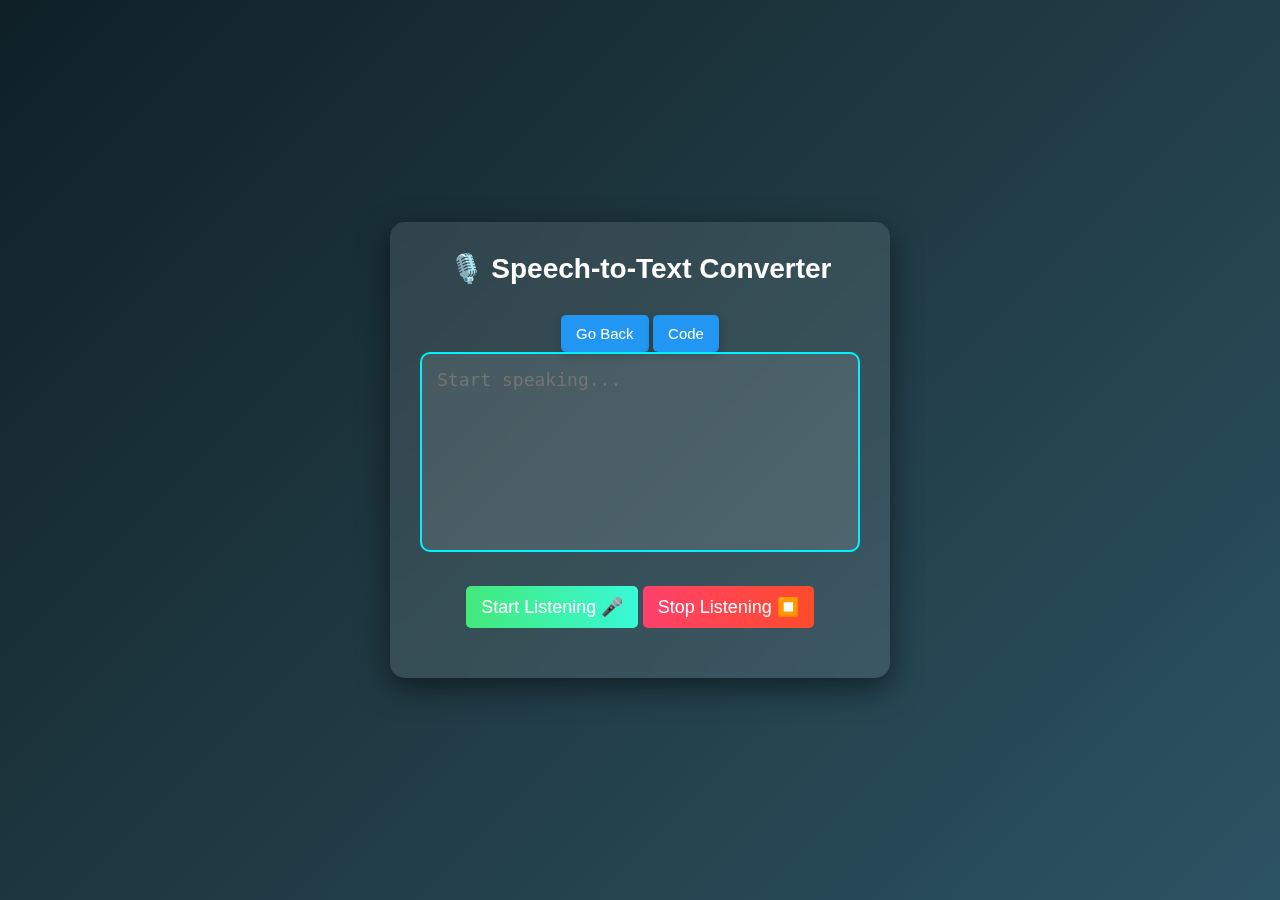
<file: projects/speech-to-text.html>
<!DOCTYPE html>
<html lang="en">

<head>
    <meta charset="UTF-8">
    <meta name="viewport" content="width=device-width, initial-scale=1.0">
    <title>Speech-to-Text Converter</title>
    <link rel="stylesheet" href="https://fonts.googleapis.com/css2?family=Orbitron:wght@400;700&display=swap">
    <style>
        * {
            margin: 0;
            padding: 0;
            box-sizing: border-box;
        }

        body {
            font-family:  sans-serif;
            background: linear-gradient(135deg, #0f2027, #203a43, #2c5364);
            height: 100vh;
            display: flex;
            justify-content: center;
            align-items: center;
            color: #fff;
        }

        .container {
            background: rgba(255, 255, 255, 0.1);
            padding: 30px;
            border-radius: 15px;
            backdrop-filter: blur(15px);
            box-shadow: 0 10px 30px rgba(0, 0, 0, 0.5);
            text-align: center;
            width: 500px;
        }

        h2 {
            margin-bottom: 20px;
            font-size: 28px;
        }

        .text-area {
            width: 100%;
            height: 200px;
            padding: 15px;
            border: 2px solid #00f2fe;
            border-radius: 10px;
            background: rgba(255, 255, 255, 0.1);
            color: #fff;
            font-size: 18px;
            outline: none;
            resize: none;
        }

        .btn-container {
            margin-top: 20px;
        }

        .btn {
            padding: 12px 20px;
            border: none;
            border-radius: 25px;
            font-size: 18px;
            cursor: pointer;
            transition: all 0.3s ease;
        }

        .start-btn {
            background: linear-gradient(to right, #43e97b, #38f9d7);
            color: #fff;
        }

        .stop-btn {
            background: linear-gradient(to right, #ff416c, #ff4b2b);
            color: #fff;
        }

        .btn:hover {
            transform: translateY(-3px);
        }

        .result {
            margin-top: 20px;
            font-size: 18px;
        }

        .pulse {
            animation: pulse 1.5s infinite;
        }

        @keyframes pulse {
            0% {
                box-shadow: 0 0 10px #00f2fe, 0 0 20px #43e97b;
            }

            50% {
                box-shadow: 0 0 20px #00f2fe, 0 0 30px #43e97b;
            }

            100% {
                box-shadow: 0 0 10px #00f2fe, 0 0 20px #43e97b;
            }
        }

        .stop-blink {
            animation: none;
        }

        

        
/* goback button */
.goBackBtn {
    
    background: #2196f3;
    color: white;
    padding: 10px 15px;
    border: none;
    border-radius: 5px;
            font-size: 15px;
            cursor: pointer;
            box-shadow: 0 4px 8px rgba(0, 0, 0, 0.2);
            transition: all 0.3s ease;
}

.goBackBtn:hover {
    background: #da0b72;
    transform: translateY(-3px);
}




        /* Fullscreen Overlay */
        .overlay {
            position: fixed;
            top: 0;
            left: 0;
            width: 100%;
            height: 100%;
            background: rgba(0, 0, 0, 0.7);
            display: flex;
            justify-content: center;
            align-items: center;
            z-index: 999;
            display: none;
        }
        .popup {
            background: white;
            padding: 30px;
            border-radius: 10px;
            box-shadow: 0 10px 30px rgba(0, 0, 0, 0.3);
            width: 80%;
            max-width: 700px;
            position: relative;
        }
        .close-btn {
            position: absolute;
            top: 10px;
            right: 10px;
            background: #f44336;
            color: white;
            border: none;
            padding: 10px 15px;
            cursor: pointer;
            border-radius: 5px;
        }
        .code-block {
            background: #0e0b20;
            color: #f1f1f1;
            padding: 15px;
            border-radius: 8px;
            margin-top: 10px;
            white-space: pre-wrap;
            max-height: 400px;
            overflow-y: auto;
        }
        .btn {
            margin-top: 10px;
            padding: 10px 15px;
            border: none;
            border-radius: 5px;
            cursor: pointer;
        }
        .view-btn {
            background: #4caf50;
            color: white;
        }
        .code-btn {
            
            background: #2196f3;
            color: white;
            padding: 10px 15px;
            border: none;
            border-radius: 5px;
            font-size: 15px;
            cursor: pointer;
            box-shadow: 0 4px 8px rgba(0, 0, 0, 0.2);
            transition: all 0.3s ease;
        }

        .code-btn:hover {
            background: #da0b72;
            transform: translateY(-3px);
        }
        
        .copy-btn {
            background: #ff9800;
            color: white;
            margin-left: 10px;
        }
        #copy-message {
            color: #4caf50;
            margin-top: 10px;
            display: none;
        }
        /* Responsive Design */
@media (max-width: 768px) {
    .container {
        width: 90%;
        padding: 20px;
    }

    h2 {
        font-size: 22px;
    }

    .text-area {
        font-size: 16px;
        height: 160px;
    }

    .btn {
        font-size: 16px;
        padding: 10px 16px;
    }

    .code-block {
        font-size: 14px;
        max-height: 300px;
    }

    .popup {
        width: 95%;
        padding: 20px;
    }

    .goBackBtn,
    .code-btn,
    .copy-btn,
    .close-btn {
        font-size: 14px;
        padding: 8px 12px;
    }
}

@media (max-width: 480px) {
    .container {
        padding: 15px;
    }

    .text-area {
        height: 140px;
    }

    .btn-container {
        flex-direction: column;
        gap: 10px;
    }

    .btn {
        width: 100%;
    }

    .popup {
        max-width: 90%;
    }

    .code-block {
        font-size: 13px;
    }
}

    </style>
</head>

<body>

    <div class="container">
        <h2>🎙️ Speech-to-Text Converter</h2>
        <div>
            <button class="goBackBtn" onclick="goBack()"> Go Back</button>
            <button class="btn code-btn" onclick="event.stopPropagation(); showCodePopup('navbar')">Code</button>
       

        </div>
        <textarea id="text-area" class="text-area" placeholder="Start speaking..."></textarea>
        <div class="btn-container">
            <button class="btn start-btn pulse" id="start-btn" onclick="startRecording()">Start Listening 🎤</button>
            <button class="btn stop-btn stop-blink" id="stop-btn" onclick="stopRecording()" disabled>Stop Listening ⏹️</button>
           
            <!-- Fullscreen Overlay -->
 <div id="overlay" class="overlay">
    <div class="popup" id="popup">
        <button class="close-btn" onclick="closePopup()">Close</button>
        <div class="popup-content" id="popup-content"></div>
    </div>
</div>
        </div>
        <div id="result" class="result"></div>
    </div>

    <script>
        let recognition;
        const textArea = document.getElementById('text-area');
        const startBtn = document.getElementById('start-btn');
        const stopBtn = document.getElementById('stop-btn');

        // Check if browser supports Speech Recognition
        if ('webkitSpeechRecognition' in window) {
            recognition = new webkitSpeechRecognition();
            recognition.continuous = true;
            recognition.interimResults = true;

            // On Speech Result
            recognition.onresult = function (event) {
                let transcript = '';
                for (let i = event.resultIndex; i < event.results.length; i++) {
                    transcript += event.results[i][0].transcript;
                }
                textArea.value = transcript;
            };

            // Start Recording
            function startRecording() {
                recognition.start();
                startBtn.disabled = true;
                stopBtn.disabled = false;
                startBtn.classList.add('stop-blink');
                stopBtn.classList.remove('stop-blink');
                textArea.placeholder = "Listening... Speak now!";
            }

            // Stop Recording
            function stopRecording() {
                recognition.stop();
                startBtn.disabled = false;
                stopBtn.disabled = true;
                startBtn.classList.remove('stop-blink');
                stopBtn.classList.add('stop-blink');
                textArea.placeholder = "Recording stopped. You can edit the text!";
            }
        } else {
            alert('⚠️ Speech Recognition not supported in your browser. Please use Google Chrome or Edge.');
        }
    </script>


<script>
    let codeSnippet = '';

    // Show Project Info in Fullscreen Overlay
    function showPopup(title, type) {
        let content = '';
        if (type === 'navbar') {
            content = `
                <h2>Project: ${title}</h2>
                <nav style="background: #333; padding: 10px;">
                    <a href="#" style="color: white; margin-right: 10px;">Home</a>
                    <a href="#" style="color: white; margin-right: 10px;">About</a>
                    <a href="#" style="color: white;">Contact</a>
                </nav>
                <p style="margin-top: 20px;">This is a simple navbar project using HTML and CSS.</p>
            `;
        }
        document.getElementById('popup-content').innerHTML = content;
        document.getElementById('overlay').style.display = 'flex';
    }

    // Show Code in Fullscreen Overlay with Copy Button
    function showCodePopup(type) {
        if (type === 'navbar') {
            codeSnippet = `
              <!DOCTYPE html>
<html lang="en">

<head>
    <meta charset="UTF-8">
    <meta name="viewport" content="width=device-width, initial-scale=1.0">
    <title>Advanced BMI Calculator</title>
    <style>
        /* Global Styles */
        * {
            margin: 0;
            padding: 0;
            box-sizing: border-box;
            font-family: 'Arial', sans-serif;
        }

        body {
            height: 100vh;
            display: flex;
            justify-content: center;
            align-items: center;
            background: linear-gradient(135deg, #1f4037, #99f2c8);
        }

        /* Container */
        .container {
            background: rgba(255, 255, 255, 0.15);
            backdrop-filter: blur(15px);
            border-radius: 15px;
            padding: 30px;
            width: 400px;
            box-shadow: 0 15px 30px rgba(0, 0, 0, 0.5);
            text-align: center;
            color: #fff;
        }

        /* Header */
        h1 {
            margin-bottom: 20px;
            font-size: 1.8rem;
        }

        /* Form */
        .bmi-form {
            margin-bottom: 20px;
        }

        label {
            font-size: 1.1rem;
            margin-top: 10px;
            display: block;
        }

        input {
            width: 100%;
            padding: 12px;
            margin-top: 8px;
            border: none;
            border-radius: 8px;
            background: rgba(255, 255, 255, 0.2);
            color: #fff;
            font-size: 1rem;
            outline: none;
            transition: all 0.3s ease;
        }

        input::placeholder {
            color: #ccc;
        }

        /* Button */
        button {
            width: 100%;
            padding: 12px;
            margin-top: 15px;
            background: linear-gradient(135deg, #43e97b, #38f9d7);
            border: none;
            border-radius: 8px;
            color: #fff;
            font-size: 1.1rem;
            cursor: pointer;
            transition: all 0.3s ease;
        }

        button:hover {
            transform: translateY(-3px);
            background: linear-gradient(135deg, #38f9d7, #43e97b);
        }

        /* Results */
        .result-container {
            margin-top: 20px;
            padding: 20px;
            background: rgba(255, 255, 255, 0.1);
            border-radius: 10px;
            box-shadow: 0 8px 20px rgba(0, 0, 0, 0.3);
            display: none;
            opacity: 0;
            transition: opacity 0.5s ease-in-out;
        }

        .result {
            font-size: 1.5rem;
            margin-bottom: 10px;
            color: #fff;
        }

        .category {
            font-size: 1.2rem;
            font-weight: bold;
        }

        /* BMI Categories Colors */
        .underweight {
            color: #ff9800;
        }

        .normal {
            color: #4caf50;
        }

        .overweight {
            color: #ffeb3b;
        }

        .obese {
            color: #f44336;
        }

        /* Reset Button */
        .reset-btn {
            margin-top: 15px;
            background: #ff4d4d;
        }

        .reset-btn:hover {
            background: #ff3333;
            transform: translateY(-3px);
        }

        /* Responsive Design */
        @media (max-width: 500px) {
            .container {
                width: 90%;
                padding: 20px;
            }
        }
    </style>
</head>

<body>

    <div class="container">
        <h1>💪 Advanced BMI Calculator</h1>
        <div class="bmi-form">
            <label for="weight">Enter Your Weight (kg):</label>
            <input type="number" id="weight" placeholder="e.g., 70" min="1">

            <label for="height">Enter Your Height (cm):</label>
            <input type="number" id="height" placeholder="e.g., 175" min="1">

            <button onclick="calculateBMI()">Calculate BMI</button>
        </div>

        <div class="result-container" id="result-container">
            <div id="result" class="result">Your BMI will appear here...</div>
            <div id="category" class="category"></div>
        </div>

        <button class="reset-btn" onclick="resetForm()">Reset</button>
    </div>

    

</body>

</html>

            
            `;
        }

        document.getElementById('popup-content').innerHTML = `
            <h2>Code for ${type}:</h2>
            <div class="code-block" id="code-block">${escapeHtml(codeSnippet)}</div>
            <button class="btn copy-btn" onclick="copyCode()">Copy</button>
            <div id="copy-message">Code copied successfully!</div>
        `;
        document.getElementById('overlay').style.display = 'flex';
    }

    // Copy Code to Clipboard
    function copyCode() {
        const codeBlock = document.getElementById('code-block');
        const textArea = document.createElement('textarea');
        textArea.value = codeSnippet.trim();
        document.body.appendChild(textArea);
        textArea.select();
        document.execCommand('copy');
        document.body.removeChild(textArea);
        document.getElementById('copy-message').style.display = 'block';
        setTimeout(() => {
            document.getElementById('copy-message').style.display = 'none';
        }, 1500);
    }

    // Close Popup
    function closePopup() {
        document.getElementById('overlay').style.display = 'none';
    }

    // Escape HTML content for safe display in code block
    function escapeHtml(unsafe) {
        return unsafe
            .replace(/&/g, "&amp;")
            .replace(/</g, "&lt;")
            .replace(/>/g, "&gt;")
            .replace(/"/g, "&quot;")
            .replace(/'/g, "&#039;");
    }
</script>


    <script>
        function goBack() {
            window.history.back();
        }
    </script>
</body>

</html>
</file>
